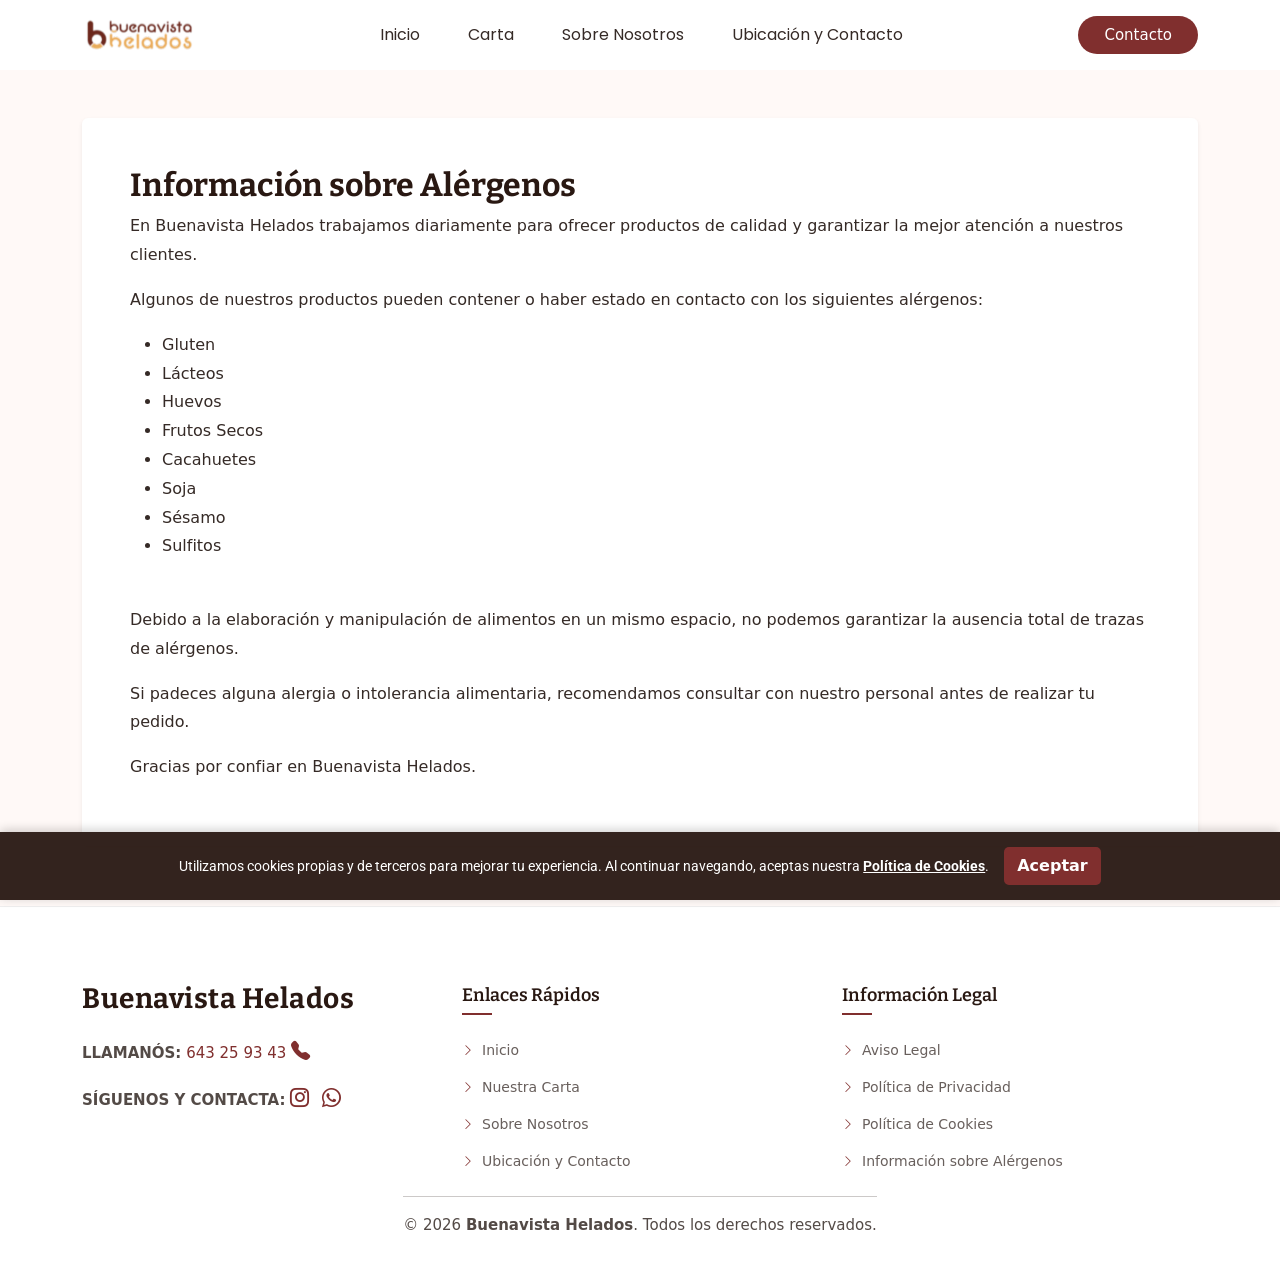
<file: alergenos.html>
<!DOCTYPE html>
<html lang="es">

<head>
  <meta charset="utf-8">
  <meta content="width=device-width, initial-scale=1.0" name="viewport">
  <title>Alérgenos - Buenavista Helados</title>
  <meta name="description" content="Información sobre alérgenos en Buenavista Helados">

  <link href="assets/img/cucurucho-de-helado.png" rel="icon">
  <link href="assets/img/cucurucho-de-helado.png" rel="apple-touch-icon">

  <link href="https://fonts.googleapis.com" rel="preconnect">
  <link href="https://fonts.gstatic.com" rel="preconnect" crossorigin>
  <link href="https://fonts.googleapis.com/css2?family=Roboto:ital,wght@0,100;0,300;0,400;0,500;0,700;0,900;1,100;1,300;1,400;1,500;1,700;1,900&family=Poppins:ital,wght@0,100;0,200;0,300;0,400;0,500;0,600;0,700;0,800;0,900;1,100;1,200;1,300;1,400;1,500;1,600;1,700;1,800;1,900&family=Bitter:ital,wght@0,100;0,200;0,300;0,400;0,500;0,600;0,700;0,800;0,900;1,100;1,200;1,300;1,400;1,500;1,600;1,700;1,800;1,900&display=swap" rel="stylesheet">

  <link href="assets/vendor/bootstrap/css/bootstrap.min.css" rel="stylesheet">
  <link href="assets/vendor/bootstrap-icons/bootstrap-icons.css" rel="stylesheet">
  <link href="assets/vendor/aos/aos.css" rel="stylesheet">
  <link href="assets/vendor/glightbox/css/glightbox.min.css" rel="stylesheet">

  <link href="assets/css/main.css" rel="stylesheet">

</head>

<body class="index-page min-vh-100 d-flex flex-column">

  <header id="header" class="header d-flex align-items-center sticky-top">
    <div class="container position-relative d-flex align-items-center justify-content-between">

      <a href="index.html" class="logo d-flex align-items-center me-auto me-xl-0">
      <img src="assets/img/logo.png" alt="Buenavista Helados">
      </a>

      <nav id="navmenu" class="navmenu">
        <ul>
          <li><a href="index.html#hero">Inicio</a></li>
          <li><a href="index.html#bloques-tematicos">Carta</a></li>
          <li><a href="index.html#about">Sobre Nosotros</a></li>
          <li><a href="index.html#location">Ubicación y Contacto</a></li>
        </ul>
        <i class="mobile-nav-toggle d-xl-none bi bi-list"></i>
      </nav>

      <a class="btn-getstarted d-none d-sm-block" href="index.html#location">Contacto</a>

    </div>
  </header>

  <main class="main flex-grow-1 light-background d-flex flex-column">

    <section class="section flex-grow-1 pt-5">
      <div class="container">
        <div class="p-4 p-md-5 bg-white rounded shadow-sm" style="color: var(--default-color); line-height: 1.8;">
          
          <h2 style="font-weight: 700;">Información sobre Alérgenos</h2>
          
          <p>En Buenavista Helados trabajamos diariamente para ofrecer productos de calidad y garantizar la mejor atención a nuestros clientes.</p>
          
          <p>Algunos de nuestros productos pueden contener o haber estado en contacto con los siguientes alérgenos:</p>
          <ul>
            <li>Gluten</li>
            <li>Lácteos</li>
            <li>Huevos</li>
            <li>Frutos Secos</li>
            <li>Cacahuetes</li>
            <li>Soja</li>
            <li>Sésamo</li>
            <li>Sulfitos</li>
          </ul>
          <br>

          <p>Debido a la elaboración y manipulación de alimentos en un mismo espacio, no podemos garantizar la ausencia total de trazas de alérgenos.</p>
          <p>Si padeces alguna alergia o intolerancia alimentaria, recomendamos consultar con nuestro personal antes de realizar tu pedido.</p>
          <p>Gracias por confiar en Buenavista Helados.</p>


        </div>
      </div>
    </section>

  </main>

  <footer id="footer" class="footer position-relative mt-auto" style="background: #ffffff; border-top: 1px solid color-mix(in srgb, var(--default-color), transparent 92%);">
    <div class="container footer-content pt-5 pb-4">
      <div class="row gy-4">

        <div class="col-lg-4 col-md-6 footer-contact">
          <a href="index.html" class="logo d-flex align-items-center mb-3">
            <span class="sitename">Buenavista Helados</span>
          </a>
          <div class="contact-info mt-4">
            <p class="alineadoIzq"><strong>LLAMANÓS:</strong><a href="tel:643259343"> 643 25 93 43 <i class="bi bi-telephone-fill me-2" style="color: var(--accent-color); font-size: 1.2rem;"></i></a></p>
          </div>
          <p class="alineadoIzq"><strong>SÍGUENOS Y CONTACTA:</strong>
            <a href="https://www.instagram.com/buenavistahelados/" target="_blank" class="me-2"><i class="bi bi-instagram" style="font-size: 1.2rem;"></i></a>
            <a href="https://wa.me/34643259343" target="_blank"><i class="bi bi-whatsapp" style="font-size: 1.2rem;"></i></a>
          </p>
        </div>

        <div class="col-lg-4 col-md-6 footer-links">
          <h4 class="alineadoIzq">Enlaces Rápidos</h4>
          <ul>
            <li><a href="index.html#hero"><i class="bi bi-chevron-right"></i> Inicio</a></li>
            <li><a href="index.html#bloques-tematicos"><i class="bi bi-chevron-right"></i> Nuestra Carta</a></li>
            <li><a href="index.html#about"><i class="bi bi-chevron-right"></i> Sobre Nosotros</a></li>
            <li><a href="index.html#location"><i class="bi bi-chevron-right"></i> Ubicación y Contacto</a></li>
          </ul>
        </div>

        <div class="col-lg-4 col-md-12 footer-links">
          <h4 class="alineadoIzq">Información Legal</h4>
          <ul>
            <li><a href="avisoLegal.html"><i class="bi bi-chevron-right"></i> Aviso Legal</a></li>
            <li><a href="politicaPrivacidad.html"><i class="bi bi-chevron-right"></i> Política de Privacidad</a></li>
            <li><a href="politicaCookies.html"><i class="bi bi-chevron-right"></i> Política de Cookies</a></li>
            <li><a href="alergenos.html"><i class="bi bi-chevron-right"></i> Información sobre Alérgenos</a></li>
          </ul>
        </div>

        <div class="container d-flex flex-column flex-lg-row justify-content-center align-items-center">
          <div class="copyright">
            <hr>
            <p class="mb-0">© 2026 <strong>Buenavista Helados</strong>. Todos los derechos reservados.</p>
          </div>
        </div>
      </div>
    </div>
  </footer>

  <!-- Botón de WhatsApp y Scroll-Up -->
  <a href="#" id="scroll-top" class="scroll-top d-flex align-items-center justify-content-center"><i class="bi bi-arrow-up-short"></i></a>

  <a href="https://wa.me/34643259343" class="whatsapp-float d-flex align-items-center justify-content-center" target="_blank">
    <i class="bi bi-whatsapp"></i>
  </a>
  
   <!-- Preloader -->
  <div id="preloader"></div>

  <script src="assets/vendor/bootstrap/js/bootstrap.bundle.min.js"></script>
  <script src="assets/vendor/php-email-form/validate.js"></script>
  <script src="assets/vendor/aos/aos.js"></script>
  <script src="assets/vendor/imagesloaded/imagesloaded.pkgd.min.js"></script>
  <script src="assets/vendor/isotope-layout/isotope.pkgd.min.js"></script>
  <script src="assets/vendor/glightbox/js/glightbox.min.js"></script>

  <script src="assets/js/main.js"></script>

  <div id="cookie-banner" class="cookie-banner">
    <p>Utilizamos cookies propias y de terceros para mejorar tu experiencia. Al continuar navegando, aceptas nuestra <a href="politicaCookies.html">Política de Cookies</a>.</p>
    <button id="accept-cookies" class="btn" style="background-color: var(--accent-color); color: #fff; font-weight: bold; border-radius: 5px;">Aceptar</button>
  </div>
</body>

</html>
</file>
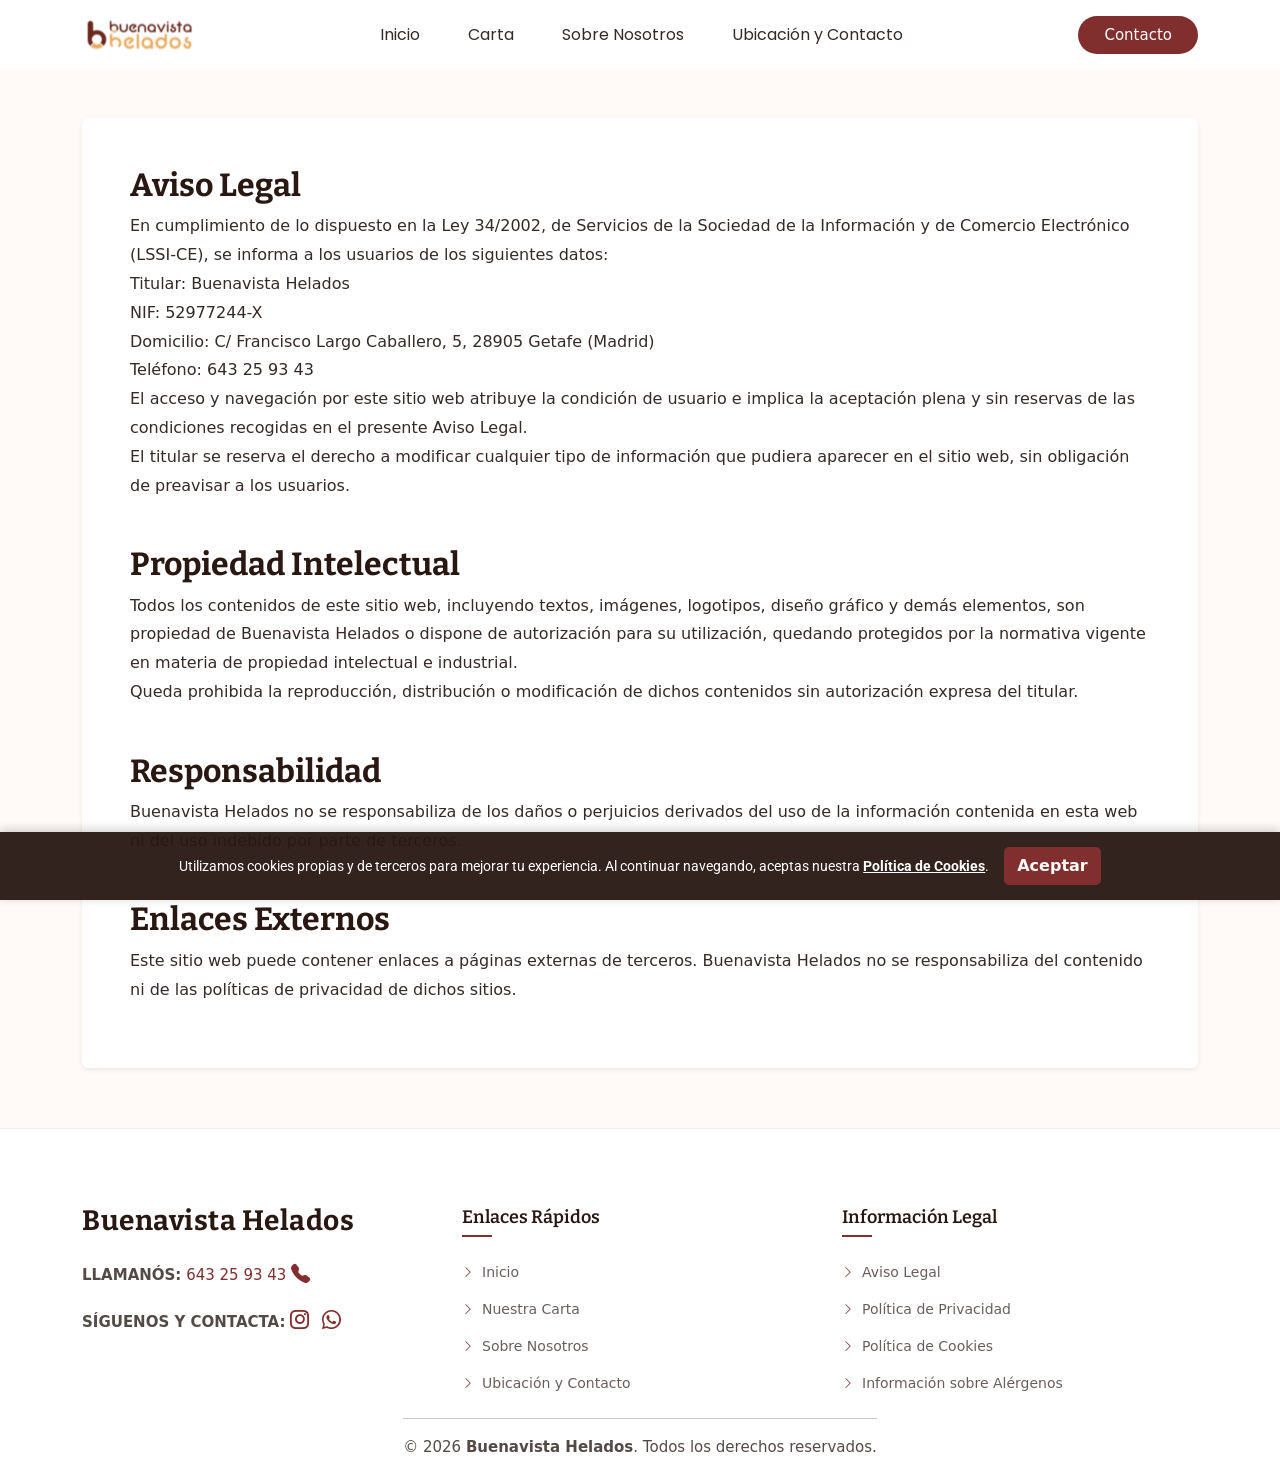
<file: avisoLegal.html>
<!DOCTYPE html>
<html lang="es">

<head>
  <meta charset="utf-8">
  <meta content="width=device-width, initial-scale=1.0" name="viewport">
  <title>Aviso Legal - Buenavista Helados</title>
  <meta name="description" content="Aviso legal de Buenavista Helados">

  <link href="assets/img/cucurucho-de-helado.png" rel="icon">
  <link href="assets/img/cucurucho-de-helado.png" rel="apple-touch-icon">

  <link href="https://fonts.googleapis.com" rel="preconnect">
  <link href="https://fonts.gstatic.com" rel="preconnect" crossorigin>
  <link href="https://fonts.googleapis.com/css2?family=Roboto:ital,wght@0,100;0,300;0,400;0,500;0,700;0,900;1,100;1,300;1,400;1,500;1,700;1,900&family=Poppins:ital,wght@0,100;0,200;0,300;0,400;0,500;0,600;0,700;0,800;0,900;1,100;1,200;1,300;1,400;1,500;1,600;1,700;1,800;1,900&family=Bitter:ital,wght@0,100;0,200;0,300;0,400;0,500;0,600;0,700;0,800;0,900;1,100;1,200;1,300;1,400;1,500;1,600;1,700;1,800;1,900&display=swap" rel="stylesheet">

  <link href="assets/vendor/bootstrap/css/bootstrap.min.css" rel="stylesheet">
  <link href="assets/vendor/bootstrap-icons/bootstrap-icons.css" rel="stylesheet">
  <link href="assets/vendor/aos/aos.css" rel="stylesheet">
  <link href="assets/vendor/glightbox/css/glightbox.min.css" rel="stylesheet">

  <link href="assets/css/main.css" rel="stylesheet">

</head>

<body class="index-page min-vh-100 d-flex flex-column">

  <header id="header" class="header d-flex align-items-center sticky-top">
    <div class="container position-relative d-flex align-items-center justify-content-between">

      <a href="index.html" class="logo d-flex align-items-center me-auto me-xl-0">
      <img src="assets/img/logo.png" alt="Buenavista Helados">
      </a>

      <nav id="navmenu" class="navmenu">
        <ul>
          <li><a href="index.html#hero">Inicio</a></li>
          <li><a href="index.html#bloques-tematicos">Carta</a></li>
          <li><a href="index.html#about">Sobre Nosotros</a></li>
          <li><a href="index.html#location">Ubicación y Contacto</a></li>
        </ul>
        <i class="mobile-nav-toggle d-xl-none bi bi-list"></i>
      </nav>

      <a class="btn-getstarted d-none d-sm-block" href="index.html#location">Contacto</a>

    </div>
  </header>

  <main class="main flex-grow-1 light-background d-flex flex-column">

    <section class="section flex-grow-1 pt-5">
      <div class="container">
        <div class="p-4 p-md-5 bg-white rounded shadow-sm" style="color: var(--default-color); line-height: 1.8;">
          <h2 style="font-weight: 700;">Aviso Legal</h2>
          
          <p>En cumplimiento de lo dispuesto en la Ley 34/2002, de Servicios de la Sociedad de la Información y de Comercio Electrónico (LSSI-CE), se informa a los usuarios de los siguientes datos:<br>
          Titular: Buenavista Helados<br>
          NIF: 52977244-X<br>
          Domicilio: C/ Francisco Largo Caballero, 5, 28905 Getafe (Madrid)<br>
          Teléfono: 643 25 93 43<br>
          El acceso y navegación por este sitio web atribuye la condición de usuario e implica la aceptación plena y sin reservas de las condiciones recogidas en el presente Aviso Legal.<br>
          El titular se reserva el derecho a modificar cualquier tipo de información que pudiera aparecer en el sitio web, sin obligación de preavisar a los usuarios.</p>
          <br>

          <h2 style="font-weight: 700;">Propiedad Intelectual</h2>
          <p>Todos los contenidos de este sitio web, incluyendo textos, imágenes, logotipos, diseño gráfico y demás elementos, son propiedad de Buenavista Helados o dispone de autorización para su utilización, quedando protegidos por la normativa vigente en materia de propiedad intelectual e industrial.<br>
          Queda prohibida la reproducción, distribución o modificación de dichos contenidos sin autorización expresa del titular.</p>
          <br>

          <h2 style="font-weight: 700;">Responsabilidad</h2>
          <p>Buenavista Helados no se responsabiliza de los daños o perjuicios derivados del uso de la información contenida en esta web ni del uso indebido por parte de terceros.</p>
          <br>

          <h2 style="font-weight: 700;">Enlaces Externos</h2>
          <p>Este sitio web puede contener enlaces a páginas externas de terceros. Buenavista Helados no se responsabiliza del contenido ni de las políticas de privacidad de dichos sitios.</p>

        </div>
      </div>
    </section>

  </main>

  <footer id="footer" class="footer position-relative mt-auto" style="background: #ffffff; border-top: 1px solid color-mix(in srgb, var(--default-color), transparent 92%);">
    <div class="container footer-content pt-5 pb-4">
      <div class="row gy-4">

        <div class="col-lg-4 col-md-6 footer-contact">
          <a href="index.html" class="logo d-flex align-items-center mb-3">
            <span class="sitename">Buenavista Helados</span>
          </a>
          <div class="contact-info mt-4">
            <p class="alineadoIzq"><strong>LLAMANÓS:</strong><a href="tel:643259343"> 643 25 93 43 <i class="bi bi-telephone-fill me-2" style="color: var(--accent-color); font-size: 1.2rem;"></i></a></p>
          </div>
          <p class="alineadoIzq"><strong>SÍGUENOS Y CONTACTA:</strong>
            <a href="https://www.instagram.com/buenavistahelados/" target="_blank" class="me-2"><i class="bi bi-instagram" style="font-size: 1.2rem;"></i></a>
            <a href="https://wa.me/34643259343" target="_blank"><i class="bi bi-whatsapp" style="font-size: 1.2rem;"></i></a>
          </p>
        </div>

        <div class="col-lg-4 col-md-6 footer-links">
          <h4 class="alineadoIzq">Enlaces Rápidos</h4>
          <ul>
            <li><a href="index.html#hero"><i class="bi bi-chevron-right"></i> Inicio</a></li>
            <li><a href="index.html#bloques-tematicos"><i class="bi bi-chevron-right"></i> Nuestra Carta</a></li>
            <li><a href="index.html#about"><i class="bi bi-chevron-right"></i> Sobre Nosotros</a></li>
            <li><a href="index.html#location"><i class="bi bi-chevron-right"></i> Ubicación y Contacto</a></li>
          </ul>
        </div>

        <div class="col-lg-4 col-md-12 footer-links">
          <h4 class="alineadoIzq">Información Legal</h4>
          <ul>
            <li><a href="avisoLegal.html"><i class="bi bi-chevron-right"></i> Aviso Legal</a></li>
            <li><a href="politicaPrivacidad.html"><i class="bi bi-chevron-right"></i> Política de Privacidad</a></li>
            <li><a href="politicaCookies.html"><i class="bi bi-chevron-right"></i> Política de Cookies</a></li>
            <li><a href="alergenos.html"><i class="bi bi-chevron-right"></i> Información sobre Alérgenos</a></li>
          </ul>
        </div>

        <div class="container d-flex flex-column flex-lg-row justify-content-center align-items-center">
          <div class="copyright">
            <hr>
            <p class="mb-0">© 2026 <strong>Buenavista Helados</strong>. Todos los derechos reservados.</p>
          </div>
        </div>
      </div>
    </div>
  </footer>

  <!-- Botón de WhatsApp y Scroll-Up -->
  <a href="#" id="scroll-top" class="scroll-top d-flex align-items-center justify-content-center"><i class="bi bi-arrow-up-short"></i></a>

  <a href="https://wa.me/34643259343" class="whatsapp-float d-flex align-items-center justify-content-center" target="_blank">
    <i class="bi bi-whatsapp"></i>
  </a>
  
   <!-- Preloader -->
  <div id="preloader"></div>

  <script src="assets/vendor/bootstrap/js/bootstrap.bundle.min.js"></script>
  <script src="assets/vendor/php-email-form/validate.js"></script>
  <script src="assets/vendor/aos/aos.js"></script>
  <script src="assets/vendor/imagesloaded/imagesloaded.pkgd.min.js"></script>
  <script src="assets/vendor/isotope-layout/isotope.pkgd.min.js"></script>
  <script src="assets/vendor/glightbox/js/glightbox.min.js"></script>

  <script src="assets/js/main.js"></script>

  <div id="cookie-banner" class="cookie-banner">
    <p>Utilizamos cookies propias y de terceros para mejorar tu experiencia. Al continuar navegando, aceptas nuestra <a href="politicaCookies.html">Política de Cookies</a>.</p>
    <button id="accept-cookies" class="btn" style="background-color: var(--accent-color); color: #fff; font-weight: bold; border-radius: 5px;">Aceptar</button>
  </div>
</body>

</html>
</file>
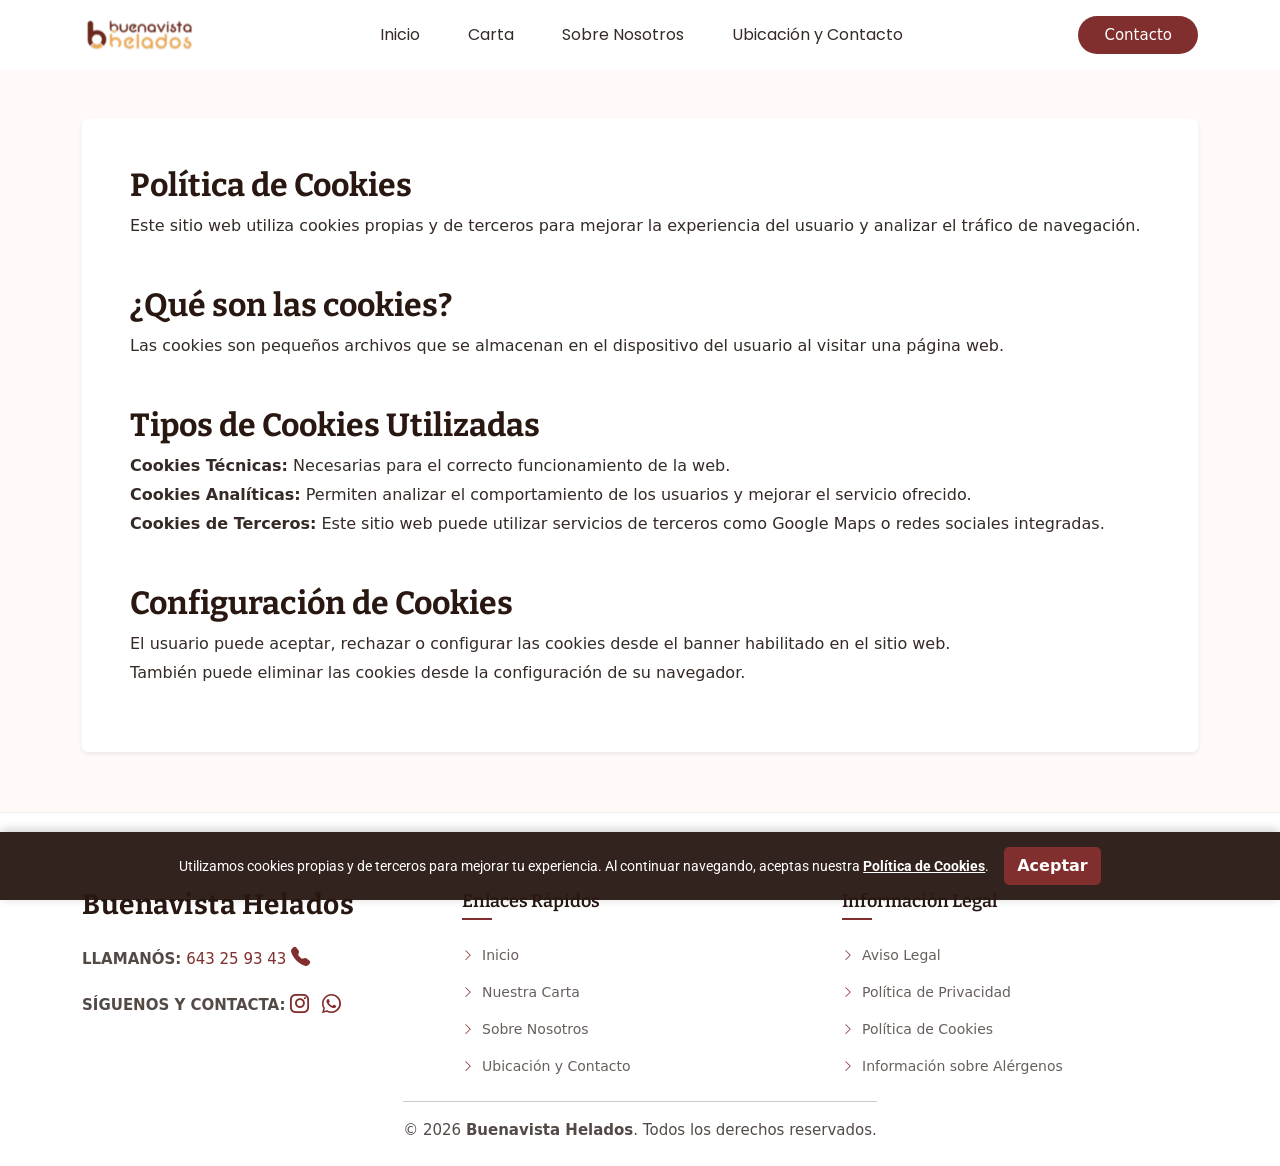
<file: politicaCookies.html>
<!DOCTYPE html>
<html lang="es">

<head>
  <meta charset="utf-8">
  <meta content="width=device-width, initial-scale=1.0" name="viewport">
  <title>Política de Cookies - Buenavista Helados</title>
  <meta name="description" content="Política de cookies de Buenavista Helados">

  <link href="assets/img/cucurucho-de-helado.png" rel="icon">
  <link href="assets/img/cucurucho-de-helado.png" rel="apple-touch-icon">

  <link href="https://fonts.googleapis.com" rel="preconnect">
  <link href="https://fonts.gstatic.com" rel="preconnect" crossorigin>
  <link href="https://fonts.googleapis.com/css2?family=Roboto:ital,wght@0,100;0,300;0,400;0,500;0,700;0,900;1,100;1,300;1,400;1,500;1,700;1,900&family=Poppins:ital,wght@0,100;0,200;0,300;0,400;0,500;0,600;0,700;0,800;0,900;1,100;1,200;1,300;1,400;1,500;1,600;1,700;1,800;1,900&family=Bitter:ital,wght@0,100;0,200;0,300;0,400;0,500;0,600;0,700;0,800;0,900;1,100;1,200;1,300;1,400;1,500;1,600;1,700;1,800;1,900&display=swap" rel="stylesheet">

  <link href="assets/vendor/bootstrap/css/bootstrap.min.css" rel="stylesheet">
  <link href="assets/vendor/bootstrap-icons/bootstrap-icons.css" rel="stylesheet">
  <link href="assets/vendor/aos/aos.css" rel="stylesheet">
  <link href="assets/vendor/glightbox/css/glightbox.min.css" rel="stylesheet">

  <link href="assets/css/main.css" rel="stylesheet">

</head>

<body class="index-page min-vh-100 d-flex flex-column">

  <header id="header" class="header d-flex align-items-center sticky-top">
    <div class="container position-relative d-flex align-items-center justify-content-between">

      <a href="index.html" class="logo d-flex align-items-center me-auto me-xl-0">
      <img src="assets/img/logo.png" alt="Buenavista Helados">
      </a>

      <nav id="navmenu" class="navmenu">
        <ul>
          <li><a href="index.html#hero">Inicio</a></li>
          <li><a href="index.html#bloques-tematicos">Carta</a></li>
          <li><a href="index.html#about">Sobre Nosotros</a></li>
          <li><a href="index.html#location">Ubicación y Contacto</a></li>
        </ul>
        <i class="mobile-nav-toggle d-xl-none bi bi-list"></i>
      </nav>

      <a class="btn-getstarted d-none d-sm-block" href="index.html#location">Contacto</a>

    </div>
  </header>

  <main class="main flex-grow-1 light-background d-flex flex-column">

    <section class="section flex-grow-1 pt-5">
      <div class="container">
        <div class="p-4 p-md-5 bg-white rounded shadow-sm" style="color: var(--default-color); line-height: 1.8;">
          <h2 style="font-weight: 700;">Política de Cookies</h2>
          
          <p>Este sitio web utiliza cookies propias y de terceros para mejorar la experiencia del usuario y analizar el tráfico de navegación.</p>
          <br>

          <h2 style="font-weight: 700;">¿Qué son las cookies?</h2>
          <p>Las cookies son pequeños archivos que se almacenan en el dispositivo del usuario al visitar una página web.</p>
          <br>

          <h2 style="font-weight: 700;">Tipos de Cookies Utilizadas</h2>
          <p><b>Cookies Técnicas:</b> Necesarias para el correcto funcionamiento de la web.<br>
          <b>Cookies Analíticas:</b> Permiten analizar el comportamiento de los usuarios y mejorar el servicio ofrecido.<br>
          <b>Cookies de Terceros:</b> Este sitio web puede utilizar servicios de terceros como Google Maps o redes sociales integradas.</p>
          <br>

          <h2 style="font-weight: 700;">Configuración de Cookies</h2>
          <p>El usuario puede aceptar, rechazar o configurar las cookies desde el banner habilitado en el sitio web.<br>
          También puede eliminar las cookies desde la configuración de su navegador.</p>

        </div>
      </div>
    </section>

  </main>

  <footer id="footer" class="footer position-relative mt-auto" style="background: #ffffff; border-top: 1px solid color-mix(in srgb, var(--default-color), transparent 92%);">
    <div class="container footer-content pt-5 pb-4">
      <div class="row gy-4">

        <div class="col-lg-4 col-md-6 footer-contact">
          <a href="index.html" class="logo d-flex align-items-center mb-3">
            <span class="sitename">Buenavista Helados</span>
          </a>
          <div class="contact-info mt-4">
            <p class="alineadoIzq"><strong>LLAMANÓS:</strong><a href="tel:643259343"> 643 25 93 43 <i class="bi bi-telephone-fill me-2" style="color: var(--accent-color); font-size: 1.2rem;"></i></a></p>
          </div>
          <p class="alineadoIzq"><strong>SÍGUENOS Y CONTACTA:</strong>
            <a href="https://www.instagram.com/buenavistahelados/" target="_blank" class="me-2"><i class="bi bi-instagram" style="font-size: 1.2rem;"></i></a>
            <a href="https://wa.me/34643259343" target="_blank"><i class="bi bi-whatsapp" style="font-size: 1.2rem;"></i></a>
          </p>
        </div>

        <div class="col-lg-4 col-md-6 footer-links">
          <h4 class="alineadoIzq">Enlaces Rápidos</h4>
          <ul>
            <li><a href="index.html#hero"><i class="bi bi-chevron-right"></i> Inicio</a></li>
            <li><a href="index.html#bloques-tematicos"><i class="bi bi-chevron-right"></i> Nuestra Carta</a></li>
            <li><a href="index.html#about"><i class="bi bi-chevron-right"></i> Sobre Nosotros</a></li>
            <li><a href="index.html#location"><i class="bi bi-chevron-right"></i> Ubicación y Contacto</a></li>
          </ul>
        </div>

        <div class="col-lg-4 col-md-12 footer-links">
          <h4 class="alineadoIzq">Información Legal</h4>
          <ul>
            <li><a href="avisoLegal.html"><i class="bi bi-chevron-right"></i> Aviso Legal</a></li>
            <li><a href="politicaPrivacidad.html"><i class="bi bi-chevron-right"></i> Política de Privacidad</a></li>
            <li><a href="politicaCookies.html"><i class="bi bi-chevron-right"></i> Política de Cookies</a></li>
            <li><a href="alergenos.html"><i class="bi bi-chevron-right"></i> Información sobre Alérgenos</a></li>
          </ul>
        </div>

        <div class="container d-flex flex-column flex-lg-row justify-content-center align-items-center">
          <div class="copyright">
            <hr>
            <p class="mb-0">© 2026 <strong>Buenavista Helados</strong>. Todos los derechos reservados.</p>
          </div>
        </div>
      </div>
    </div>
  </footer>

  <!-- Botón de WhatsApp y Scroll-Up -->
  <a href="#" id="scroll-top" class="scroll-top d-flex align-items-center justify-content-center"><i class="bi bi-arrow-up-short"></i></a>

  <a href="https://wa.me/34643259343" class="whatsapp-float d-flex align-items-center justify-content-center" target="_blank">
    <i class="bi bi-whatsapp"></i>
  </a>
  
   <!-- Preloader -->
  <div id="preloader"></div>

  <script src="assets/vendor/bootstrap/js/bootstrap.bundle.min.js"></script>
  <script src="assets/vendor/php-email-form/validate.js"></script>
  <script src="assets/vendor/aos/aos.js"></script>
  <script src="assets/vendor/imagesloaded/imagesloaded.pkgd.min.js"></script>
  <script src="assets/vendor/isotope-layout/isotope.pkgd.min.js"></script>
  <script src="assets/vendor/glightbox/js/glightbox.min.js"></script>

  <script src="assets/js/main.js"></script>

  <div id="cookie-banner" class="cookie-banner">
    <p>Utilizamos cookies propias y de terceros para mejorar tu experiencia. Al continuar navegando, aceptas nuestra <a href="politicaCookies.html">Política de Cookies</a>.</p>
    <button id="accept-cookies" class="btn" style="background-color: var(--accent-color); color: #fff; font-weight: bold; border-radius: 5px;">Aceptar</button>
  </div>
</body>

</html>
</file>
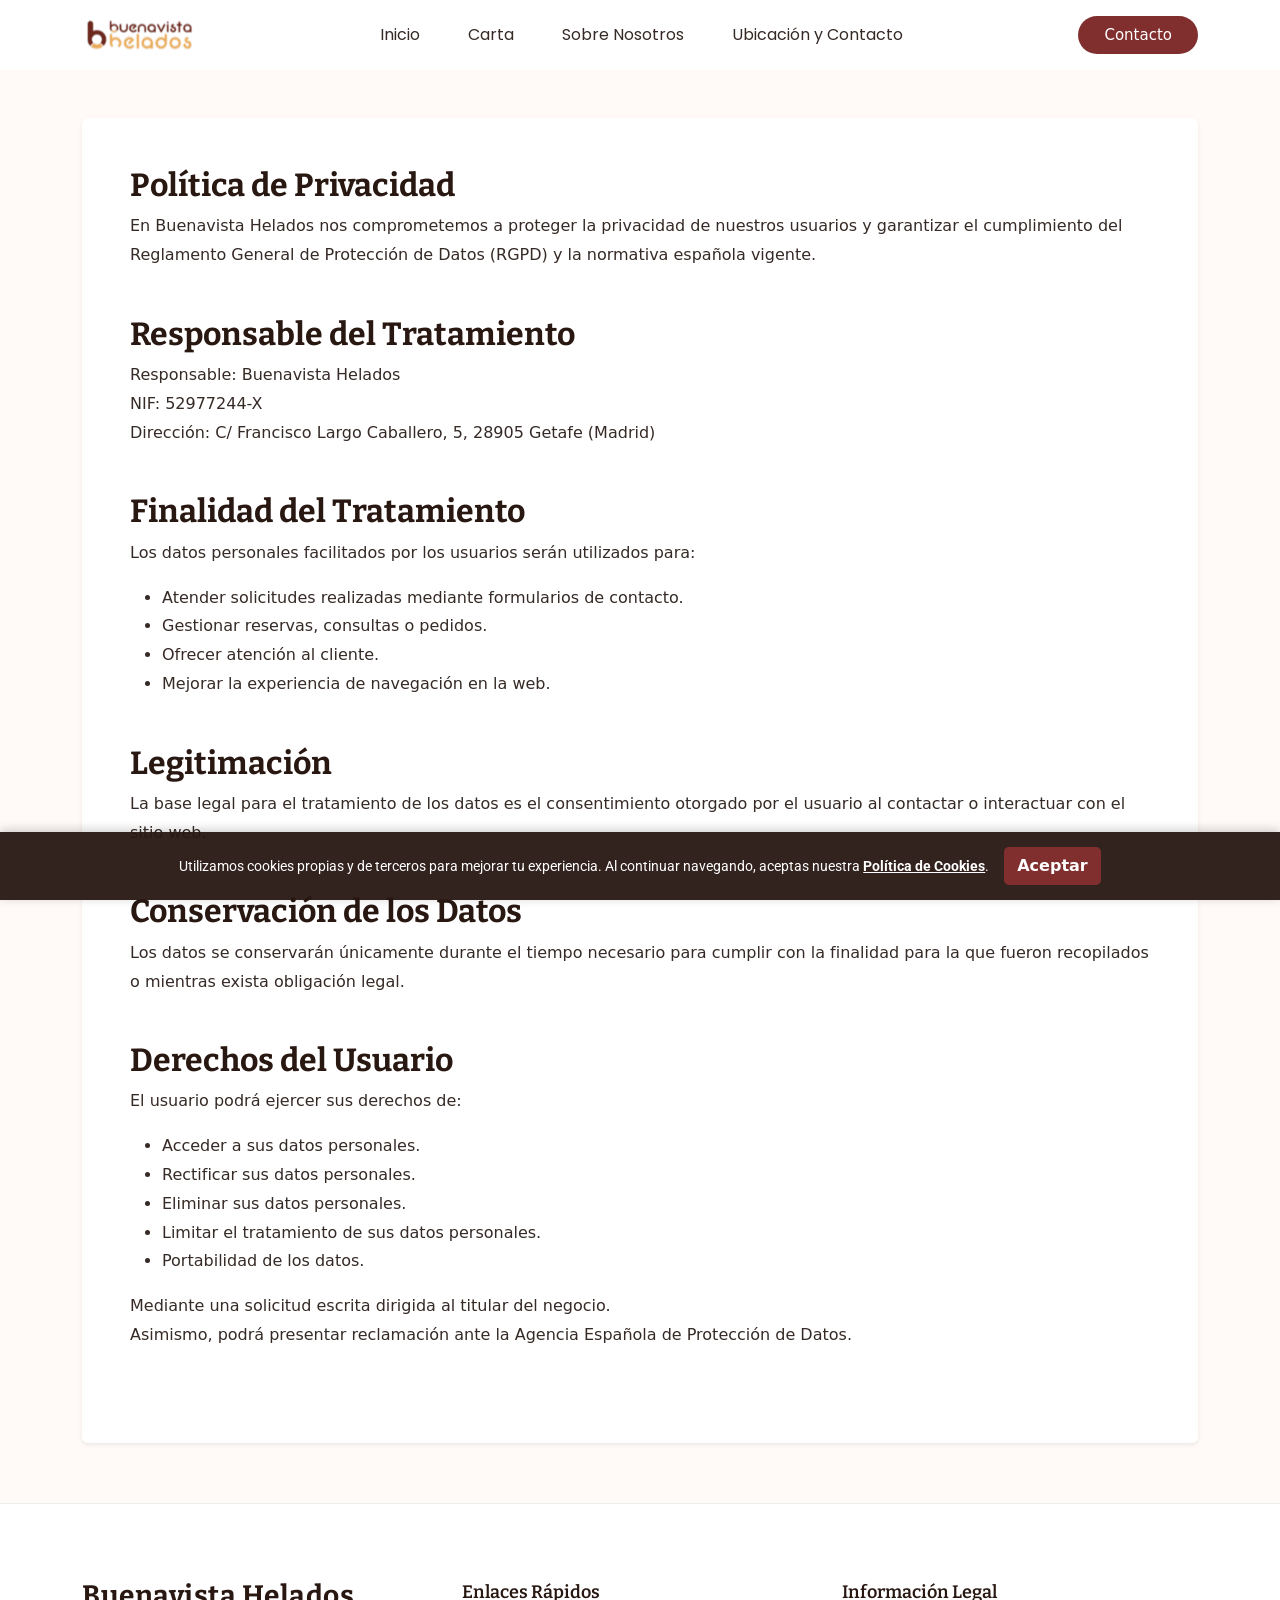
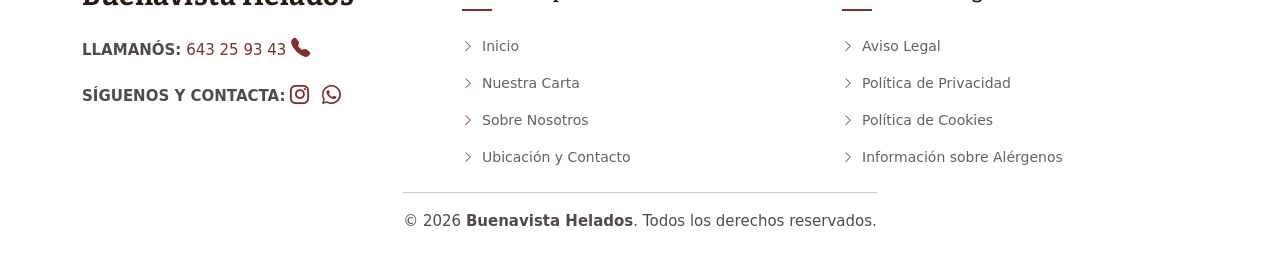
<file: politicaPrivacidad.html>
<!DOCTYPE html>
<html lang="es">

<head>
  <meta charset="utf-8">
  <meta content="width=device-width, initial-scale=1.0" name="viewport">
  <title>Política de Privacidad - Buenavista Helados</title>
  <meta name="description" content="Política de privacidad de Buenavista Helados">

  <link href="assets/img/cucurucho-de-helado.png" rel="icon">
  <link href="assets/img/cucurucho-de-helado.png" rel="apple-touch-icon">

  <link href="https://fonts.googleapis.com" rel="preconnect">
  <link href="https://fonts.gstatic.com" rel="preconnect" crossorigin>
  <link href="https://fonts.googleapis.com/css2?family=Roboto:ital,wght@0,100;0,300;0,400;0,500;0,700;0,900;1,100;1,300;1,400;1,500;1,700;1,900&family=Poppins:ital,wght@0,100;0,200;0,300;0,400;0,500;0,600;0,700;0,800;0,900;1,100;1,200;1,300;1,400;1,500;1,600;1,700;1,800;1,900&family=Bitter:ital,wght@0,100;0,200;0,300;0,400;0,500;0,600;0,700;0,800;0,900;1,100;1,200;1,300;1,400;1,500;1,600;1,700;1,800;1,900&display=swap" rel="stylesheet">

  <link href="assets/vendor/bootstrap/css/bootstrap.min.css" rel="stylesheet">
  <link href="assets/vendor/bootstrap-icons/bootstrap-icons.css" rel="stylesheet">
  <link href="assets/vendor/aos/aos.css" rel="stylesheet">
  <link href="assets/vendor/glightbox/css/glightbox.min.css" rel="stylesheet">

  <link href="assets/css/main.css" rel="stylesheet">

</head>

<body class="index-page min-vh-100 d-flex flex-column">

  <header id="header" class="header d-flex align-items-center sticky-top">
    <div class="container position-relative d-flex align-items-center justify-content-between">

      <a href="index.html" class="logo d-flex align-items-center me-auto me-xl-0">
      <img src="assets/img/logo.png" alt="Buenavista Helados">
      </a>

      <nav id="navmenu" class="navmenu">
        <ul>
          <li><a href="index.html#hero">Inicio</a></li>
          <li><a href="index.html#bloques-tematicos">Carta</a></li>
          <li><a href="index.html#about">Sobre Nosotros</a></li>
          <li><a href="index.html#location">Ubicación y Contacto</a></li>
        </ul>
        <i class="mobile-nav-toggle d-xl-none bi bi-list"></i>
      </nav>

      <a class="btn-getstarted d-none d-sm-block" href="index.html#location">Contacto</a>

    </div>
  </header>

  <main class="main flex-grow-1 light-background d-flex flex-column">

    <section class="section flex-grow-1 pt-5">
      <div class="container">
        <div class="p-4 p-md-5 bg-white rounded shadow-sm" style="color: var(--default-color); line-height: 1.8;">
          <h2 style="font-weight: 700;">Política de Privacidad</h2>
          
          <p>En Buenavista Helados nos comprometemos a proteger la privacidad de nuestros usuarios y garantizar el cumplimiento del Reglamento General de Protección de Datos (RGPD) y la normativa española vigente.</p>
          <br>

          <h2 style="font-weight: 700;">Responsable del Tratamiento</h2>
          <p>Responsable: Buenavista Helados<br>
          NIF: 52977244-X<br>
          Dirección: C/ Francisco Largo Caballero, 5, 28905 Getafe (Madrid)</p>
          <br>

          <h2 style="font-weight: 700;">Finalidad del Tratamiento</h2>
          <p>Los datos personales facilitados por los usuarios serán utilizados para:</p>
          <ul>
            <li>Atender solicitudes realizadas mediante formularios de contacto.</li>
            <li>Gestionar reservas, consultas o pedidos.</li>
            <li>Ofrecer atención al cliente.</li>
            <li>Mejorar la experiencia de navegación en la web.</li>
          </ul>
          <br>

          <h2 style="font-weight: 700;">Legitimación</h2>
          <p>La base legal para el tratamiento de los datos es el consentimiento otorgado por el usuario al contactar o interactuar con el sitio web.</p>
          <br>

          <h2 style="font-weight: 700;">Conservación de los Datos</h2>
          <p>Los datos se conservarán únicamente durante el tiempo necesario para cumplir con la finalidad para la que fueron recopilados o mientras exista obligación legal.</p>
          <br>
          
          <h2 style="font-weight: 700;">Derechos del Usuario</h2>
          <p>El usuario podrá ejercer sus derechos de:</p>
          <ul>
            <li>Acceder a sus datos personales.</li>
            <li>Rectificar sus datos personales.</li>
            <li>Eliminar sus datos personales.</li>
            <li>Limitar el tratamiento de sus datos personales.</li>
            <li>Portabilidad de los datos.</li>
          </ul>
            <p>Mediante una solicitud escrita dirigida al titular del negocio.<br>
            Asimismo, podrá presentar reclamación ante la Agencia Española de Protección de Datos.</p>
          <br>


        </div>
      </div>
    </section>

  </main>

  <footer id="footer" class="footer position-relative mt-auto" style="background: #ffffff; border-top: 1px solid color-mix(in srgb, var(--default-color), transparent 92%);">
    <div class="container footer-content pt-5 pb-4">
      <div class="row gy-4">

        <div class="col-lg-4 col-md-6 footer-contact">
          <a href="index.html" class="logo d-flex align-items-center mb-3">
            <span class="sitename">Buenavista Helados</span>
          </a>
          <div class="contact-info mt-4">
            <p class="alineadoIzq"><strong>LLAMANÓS:</strong><a href="tel:643259343"> 643 25 93 43 <i class="bi bi-telephone-fill me-2" style="color: var(--accent-color); font-size: 1.2rem;"></i></a></p>
          </div>
          <p class="alineadoIzq"><strong>SÍGUENOS Y CONTACTA:</strong>
            <a href="https://www.instagram.com/buenavistahelados/" target="_blank" class="me-2"><i class="bi bi-instagram" style="font-size: 1.2rem;"></i></a>
            <a href="https://wa.me/34643259343" target="_blank"><i class="bi bi-whatsapp" style="font-size: 1.2rem;"></i></a>
          </p>
        </div>

        <div class="col-lg-4 col-md-6 footer-links">
          <h4 class="alineadoIzq">Enlaces Rápidos</h4>
          <ul>
            <li><a href="index.html#hero"><i class="bi bi-chevron-right"></i> Inicio</a></li>
            <li><a href="index.html#bloques-tematicos"><i class="bi bi-chevron-right"></i> Nuestra Carta</a></li>
            <li><a href="index.html#about"><i class="bi bi-chevron-right"></i> Sobre Nosotros</a></li>
            <li><a href="index.html#location"><i class="bi bi-chevron-right"></i> Ubicación y Contacto</a></li>
          </ul>
        </div>

        <div class="col-lg-4 col-md-12 footer-links">
          <h4 class="alineadoIzq">Información Legal</h4>
          <ul>
            <li><a href="avisoLegal.html"><i class="bi bi-chevron-right"></i> Aviso Legal</a></li>
            <li><a href="politicaPrivacidad.html"><i class="bi bi-chevron-right"></i> Política de Privacidad</a></li>
            <li><a href="politicaCookies.html"><i class="bi bi-chevron-right"></i> Política de Cookies</a></li>
            <li><a href="alergenos.html"><i class="bi bi-chevron-right"></i> Información sobre Alérgenos</a></li>
          </ul>
        </div>

        <div class="container d-flex flex-column flex-lg-row justify-content-center align-items-center">
          <div class="copyright">
            <hr>
            <p class="mb-0">© 2026 <strong>Buenavista Helados</strong>. Todos los derechos reservados.</p>
          </div>
        </div>
      </div>
    </div>
  </footer>

  <!-- Botón de WhatsApp y Scroll-Up -->
  <a href="#" id="scroll-top" class="scroll-top d-flex align-items-center justify-content-center"><i class="bi bi-arrow-up-short"></i></a>

  <a href="https://wa.me/34643259343" class="whatsapp-float d-flex align-items-center justify-content-center" target="_blank">
    <i class="bi bi-whatsapp"></i>
  </a>
  
   <!-- Preloader -->
  <div id="preloader"></div>

  <script src="assets/vendor/bootstrap/js/bootstrap.bundle.min.js"></script>
  <script src="assets/vendor/php-email-form/validate.js"></script>
  <script src="assets/vendor/aos/aos.js"></script>
  <script src="assets/vendor/imagesloaded/imagesloaded.pkgd.min.js"></script>
  <script src="assets/vendor/isotope-layout/isotope.pkgd.min.js"></script>
  <script src="assets/vendor/glightbox/js/glightbox.min.js"></script>

  <script src="assets/js/main.js"></script>

  <div id="cookie-banner" class="cookie-banner">
    <p>Utilizamos cookies propias y de terceros para mejorar tu experiencia. Al continuar navegando, aceptas nuestra <a href="politicaCookies.html">Política de Cookies</a>.</p>
    <button id="accept-cookies" class="btn" style="background-color: var(--accent-color); color: #fff; font-weight: bold; border-radius: 5px;">Aceptar</button>
  </div>
</body>

</html>
</file>
<file: assets/css/main.css>
@charset "UTF-8";

/* Fonts */
:root {
  --default-font: "Roboto",  system-ui, -apple-system, "Segoe UI", Roboto, "Helvetica Neue", Arial, "Noto Sans", "Liberation Sans", sans-serif, "Apple Color Emoji", "Segoe UI Emoji", "Segoe UI Symbol", "Noto Color Emoji";
  --heading-font: "Bitter",  sans-serif;
  --nav-font: "Poppins",  sans-serif;
}

/* Global Colors - The following color variables are used throughout the website. Updating them here will change the color scheme of the entire website */
:root { 
  --background-color: #ffffff; /* Background color for the entire website, including individual sections */
  --default-color: #352a26; /* Default color used for the majority of the text content across the entire website */
  --heading-color: #291812; /* Color for headings, subheadings and title throughout the website */
  --accent-color: #802F2E; /* Accent color that represents your brand on the website. It's used for buttons, links, and other elements that need to stand out */
  --surface-color: #ffffff; /* The surface color is used as a background of boxed elements within sections, such as cards, icon boxes, or other elements that require a visual separation from the global background. */
  --contrast-color: #ffffff; /* Contrast color for text, ensuring readability against backgrounds of accent, heading, or default colors. */
}

/* Nav Menu Colors - The following color variables are used specifically for the navigation menu. They are separate from the global colors to allow for more customization options */
:root {
  --nav-color: #352a26;  /* The default color of the main navmenu links */
  --nav-hover-color: #802F2E; /* Applied to main navmenu links when they are hovered over or active */
  --nav-mobile-background-color: #ffffff; /* Used as the background color for mobile navigation menu */
  --nav-dropdown-background-color: #ffffff; /* Used as the background color for dropdown items that appear when hovering over primary navigation items */
  --nav-dropdown-color: #352a26; /* Used for navigation links of the dropdown items in the navigation menu. */
  --nav-dropdown-hover-color: #eb5f2d; /* Similar to --nav-hover-color, this color is applied to dropdown navigation links when they are hovered over. */
}

/* Color Presets - These classes override global colors when applied to any section or element, providing reuse of the sam color scheme. */

.light-background {
  --background-color: #fff9f7;
  --surface-color: #ffffff;
}

.dark-background {
  --background-color: #060606;
  --default-color: #ffffff;
  --heading-color: #ffffff;
  --surface-color: #252525;
  --contrast-color: #ffffff;
}

/* Smooth scroll */
:root {
  scroll-behavior: smooth;
}

/*--------------------------------------------------------------
# General Styling & Shared Classes
--------------------------------------------------------------*/
body {
  color: var(--default-color);
  background-color: var(--background-color);
}

a {
  color: var(--accent-color);
  text-decoration: none;
  transition: 0.3s;
}

a:hover {
  color: color-mix(in srgb, var(--accent-color), transparent 25%);
  text-decoration: none;
}

h1,
h2,
h3,
h4,
h5,
h6 {
  color: var(--heading-color);
  font-family: var(--heading-font);
}

/* PHP Email Form Messages
------------------------------*/
.php-email-form .error-message {
  display: none;
  background: #df1529;
  color: #ffffff;
  text-align: left;
  padding: 15px;
  margin-bottom: 24px;
  font-weight: 600;
}

.php-email-form .sent-message {
  display: none;
  color: #ffffff;
  background: #059652;
  text-align: center;
  padding: 15px;
  margin-bottom: 24px;
  font-weight: 600;
}

.php-email-form .loading {
  display: none;
  background: var(--surface-color);
  text-align: center;
  padding: 15px;
  margin-bottom: 24px;
}

.php-email-form .loading:before {
  content: "";
  display: inline-block;
  border-radius: 50%;
  width: 24px;
  height: 24px;
  margin: 0 10px -6px 0;
  border: 3px solid var(--accent-color);
  border-top-color: var(--surface-color);
  animation: php-email-form-loading 1s linear infinite;
}

@keyframes php-email-form-loading {
  0% {
    transform: rotate(0deg);
  }

  100% {
    transform: rotate(360deg);
  }
}

/*--------------------------------------------------------------
# Global Header
--------------------------------------------------------------*/
.header {
  color: var(--default-color);
  background-color: var(--background-color);
  padding: 15px 0;
  transition: all 0.5s;
  z-index: 997;
}

.header .logo {
  line-height: 1;
}

.header .logo img {
  max-height: 36px;
  margin-right: 8px;
}

.header .logo i {
  font-size: 24px;
  margin-right: 5px;
  color: var(--accent-color);
}

.header .logo h1 {
  font-size: 28px;
  margin: 0;
  font-weight: 500;
  letter-spacing: 0.5px;
  color: var(--heading-color);
}

.header .btn-getstarted,
.header .btn-getstarted:focus {
  color: var(--contrast-color);
  background: var(--accent-color);
  padding: 8px 26px;
  margin: 0;
  border-radius: 50px;
  transition: 0.3s;
  display: grid;
  place-items: center;
  font-size: 15px;
}

.header .btn-getstarted:hover,
.header .btn-getstarted:focus:hover {
  color: var(--contrast-color);
  background: color-mix(in srgb, var(--accent-color), transparent 15%);
}

@media (max-width: 1200px) {
  .header .logo {
    order: 1;
  }

  .header .btn-getstarted {
    order: 2;
    margin: 0 15px 0 0;
    padding: 8px 20px;
  }

  .header .navmenu {
    order: 3;
  }
}

.scrolled .header {
  box-shadow: 0px 0 18px rgba(0, 0, 0, 0.1);
}

/*--------------------------------------------------------------
# Navigation Menu
--------------------------------------------------------------*/
/* Navmenu - Desktop */
@media (min-width: 1200px) {
  .navmenu {
    padding: 0;
  }

  .navmenu ul {
    margin: 0;
    padding: 0;
    display: flex;
    list-style: none;
    align-items: center;
  }

  .navmenu li {
    position: relative;
  }

  .navmenu a,
  .navmenu a:focus {
    color: var(--nav-color);
    padding: 8px 20px;
    margin: 0 4px;
    border-radius: 50px;
    font-size: 16px;
    font-family: var(--nav-font);
    font-weight: 400;
    display: flex;
    align-items: center;
    justify-content: space-between;
    white-space: nowrap;
    transition: 0.3s;
  }

  .navmenu a i,
  .navmenu a:focus i {
    font-size: 12px;
    line-height: 0;
    margin-left: 5px;
    transition: 0.3s;
  }

 

  .navmenu li:hover>a {
    background-color: #e8ae5c98;
    color: #000000;
  }
  .navmenu .active,
  .navmenu .active:focus {
    background-color: #802f2e;
    color: #ffffff;
  }

  .navmenu .dropdown ul {
    margin: 0;
    padding: 10px 0;
    background: var(--nav-dropdown-background-color);
    display: block;
    position: absolute;
    visibility: hidden;
    left: 14px;
    top: 130%;
    opacity: 0;
    transition: 0.3s;
    border-radius: 4px;
    z-index: 99;
    box-shadow: 0px 0px 30px rgba(0, 0, 0, 0.1);
  }

  .navmenu .dropdown ul li {
    min-width: 200px;
  }

  .navmenu .dropdown ul a {
    padding: 10px 20px;
    font-size: 15px;
    text-transform: none;
    color: var(--nav-dropdown-color);
  }

  .navmenu .dropdown ul a i {
    font-size: 12px;
  }

  .navmenu .dropdown ul a:hover,
  .navmenu .dropdown ul .active:hover,
  .navmenu .dropdown ul li:hover>a {
    color: var(--nav-dropdown-hover-color);
  }

  .navmenu .dropdown:hover>ul {
    opacity: 1;
    top: 100%;
    visibility: visible;
  }

  .navmenu .dropdown .dropdown ul {
    top: 0;
    left: -90%;
    visibility: hidden;
  }

  .navmenu .dropdown .dropdown:hover>ul {
    opacity: 1;
    top: 0;
    left: -100%;
    visibility: visible;
  }
}

/* Navmenu - Mobile */
@media (max-width: 1199px) {
  .mobile-nav-toggle {
    color: var(--nav-color);
    font-size: 28px;
    line-height: 0;
    margin-right: 10px;
    cursor: pointer;
    transition: color 0.3s;
  }

  .navmenu {
    padding: 0;
    z-index: 9997;
  }

  .navmenu ul {
    display: none;
    list-style: none;
    position: absolute;
    inset: 60px 20px 20px 20px;
    padding: 10px 0;
    margin: 0;
    border-radius: 6px;
    background-color: var(--nav-mobile-background-color);
    overflow-y: auto;
    transition: 0.3s;
    z-index: 9998;
    box-shadow: 0px 0px 30px rgba(0, 0, 0, 0.1);
  }

  .navmenu a,
  .navmenu a:focus {
    color: var(--nav-dropdown-color);
    padding: 10px 20px;
    margin-bottom: 5px; 
    border-radius: 8px; 
    font-family: var(--nav-font);
    font-size: 17px;
    font-weight: 500;
    display: flex;
    align-items: center;
    justify-content: space-between;
    white-space: nowrap;
    transition: 0.3s;
  }

  .navmenu a i,
  .navmenu a:focus i {
    font-size: 12px;
    line-height: 0;
    margin-left: 5px;
    width: 30px;
    height: 30px;
    display: flex;
    align-items: center;
    justify-content: center;
    border-radius: 50%;
    transition: 0.3s;
    background-color: color-mix(in srgb, var(--accent-color), transparent 90%);
  }

  .navmenu a i:hover,
  .navmenu a:focus i:hover {
    background-color: var(--accent-color);
    color: var(--contrast-color);
  }

  .navmenu a:hover {
    background-color: #e8ae5c98;
    color: #000000;
  }
  .navmenu .active,
  .navmenu .active:focus {
    background-color: #802f2e;
    color: #ffffff;
  }

  .navmenu .active i,
  .navmenu .active:focus i {
    background-color: var(--accent-color);
    color: var(--contrast-color);
    transform: rotate(180deg);
  }

  .navmenu .dropdown ul {
    position: static;
    display: none;
    z-index: 99;
    padding: 10px 0;
    margin: 10px 20px;
    background-color: var(--nav-dropdown-background-color);
    border: 1px solid color-mix(in srgb, var(--default-color), transparent 90%);
    box-shadow: none;
    transition: all 0.5s ease-in-out;
  }

  .navmenu .dropdown ul ul {
    background-color: rgba(33, 37, 41, 0.1);
  }

  .navmenu .dropdown>.dropdown-active {
    display: block;
    background-color: rgba(33, 37, 41, 0.03);
  }

  .mobile-nav-active {
    overflow: hidden;
  }

  .mobile-nav-active .mobile-nav-toggle {
    color: #fff;
    position: absolute;
    font-size: 32px;
    top: 15px;
    right: 15px;
    margin-right: 0;
    z-index: 9999;
  }

  .mobile-nav-active .navmenu {
    position: fixed;
    overflow: hidden;
    inset: 0;
    background: rgba(33, 37, 41, 0.8);
    transition: 0.3s;
  }

  .mobile-nav-active .navmenu>ul {
    display: block;
  }
}

/*--------------------------------------------------------------
# Global Footer
--------------------------------------------------------------*/
.footer {
  color: var(--default-color);
  background-color: #FFF9F7;
  font-size: 14px;
  padding: 30px 0 0; 
  position: relative;
}

.footer .footer-content .logo {
  line-height: 1;
}

.footer .footer-content .logo span {
  color: var(--heading-color);
  font-size: 28px;
  font-weight: 700;
  letter-spacing: 0.5px;
  font-family: var(--heading-font);
}

.footer .footer-content p {
  font-size: 15px;
  line-height: 1.6;
  color: color-mix(in srgb, var(--default-color), transparent 15%);
}

.footer .newsletter-form {
  margin-top: 30px;
}

.footer .newsletter-form h5 {
  color: var(--heading-color);
  font-size: 16px;
  font-weight: 600;
  margin-bottom: 15px;
  font-family: var(--heading-font);
}

.footer .newsletter-form .input-group {
  position: relative;
  display: flex;
  border-radius: 50px;
  overflow: hidden;
  box-shadow: 0 2px 10px color-mix(in srgb, var(--default-color), transparent 90%);
}

.footer .newsletter-form input[type=email] {
  flex: 1;
  padding: 12px 20px;
  border: none;
  background-color: var(--surface-color);
  color: var(--default-color);
  font-size: 14px;
}

.footer .newsletter-form input[type=email]:focus {
  outline: none;
  box-shadow: none;
}

.footer .newsletter-form input[type=email]::placeholder {
  color: color-mix(in srgb, var(--default-color), transparent 60%);
}

.footer .newsletter-form .btn-subscribe {
  background-color: var(--accent-color);
  color: var(--contrast-color);
  border: none;
  padding: 12px 20px;
  cursor: pointer;
  transition: 0.3s;
}

.footer .newsletter-form .btn-subscribe:hover {
  background-color: color-mix(in srgb, var(--accent-color), black 10%);
}

.footer .newsletter-form .btn-subscribe i {
  font-size: 16px;
}

.footer .newsletter-form .loading,
.footer .newsletter-form .error-message,
.footer .newsletter-form .sent-message {
  font-size: 13px;
  margin-top: 8px;
}

.footer h4 {
  color: var(--heading-color);
  font-size: 18px;
  font-weight: 600;
  margin-bottom: 25px;
  position: relative;
  font-family: var(--heading-font);
}

.footer h4:after {
  content: "";
  position: absolute;
  left: 0;
  bottom: -8px;
  width: 30px;
  height: 2px;
  background-color: var(--accent-color);
}

.footer .footer-links ul {
  list-style: none;
  padding: 0;
  margin: 0;
}

.footer .footer-links ul li {
  padding: 8px 0;
  display: flex;
  align-items: center;
  transition: 0.3s;
}

.footer .footer-links ul li:hover {
  transform: translateX(5px);
}

.footer .footer-links ul a {
  color: color-mix(in srgb, var(--default-color), transparent 25%);
  text-decoration: none;
  display: flex;
  align-items: center;
  font-size: 14px;
  transition: 0.3s;
}

.footer .footer-links ul a:hover {
  color: var(--accent-color);
}

.footer .footer-links ul a i {
  margin-right: 8px;
  font-size: 12px;
  color: var(--accent-color);
}

.footer .footer-contact .contact-item {
  display: flex;
  align-items: flex-start;
  margin-bottom: 20px;
}

.footer .footer-contact .contact-item .contact-icon {
  width: 40px;
  height: 40px;
  background-color: color-mix(in srgb, var(--accent-color), transparent 90%);
  border-radius: 50%;
  display: flex;
  align-items: center;
  justify-content: center;
  margin-right: 15px;
  flex-shrink: 0;
}

.footer .footer-contact .contact-item .contact-icon i {
  color: var(--accent-color);
  font-size: 16px;
}

.footer .footer-contact .contact-item .contact-info p {
  margin: 0;
  color: color-mix(in srgb, var(--default-color), transparent 20%);
  font-size: 14px;
  line-height: 1.5;
}

.footer .social-links {
  display: flex;
  justify-content: center;
  gap: 12px;
  margin-top: 25px;
}

.footer .social-links a {
  width: 42px;
  height: 42px;
  background-color: color-mix(in srgb, var(--default-color), transparent 92%);
  color: color-mix(in srgb, var(--default-color), transparent 30%);
  display: flex;
  align-items: center;
  justify-content: center;
  border-radius: 50%;
  transition: 0.3s;
  text-decoration: none;
}

.footer .social-links a:hover {
  background-color: var(--accent-color);
  color: var(--contrast-color);
  transform: translateY(-3px);
}

.footer .social-links a i {
  font-size: 16px;
}

.footer .footer-bottom {
  margin-top: 50px;
  padding: 25px 0;
  background-color: color-mix(in srgb, var(--default-color), transparent 95%);
  border-top: 1px solid color-mix(in srgb, var(--default-color), transparent 85%);
}

.footer .footer-bottom .copyright p {
  margin: 0;
  font-size: 14px;
  color: color-mix(in srgb, var(--default-color), transparent 20%);
}

@media (max-width: 991px) {
  .footer .footer-bottom .copyright p {
    text-align: center;
    margin-bottom: 15px;
  }
}

.footer .footer-bottom .footer-bottom-links {
  text-align: right;
  margin-bottom: 8px;
}

@media (max-width: 991px) {
  .footer .footer-bottom .footer-bottom-links {
    text-align: center;
    margin-bottom: 10px;
  }
}

.footer .footer-bottom .footer-bottom-links a {
  color: color-mix(in srgb, var(--default-color), transparent 30%);
  font-size: 13px;
  margin-left: 20px;
  text-decoration: none;
}

.footer .footer-bottom .footer-bottom-links a:first-child {
  margin-left: 0;
}

.footer .footer-bottom .footer-bottom-links a:hover {
  color: var(--accent-color);
}

@media (max-width: 991px) {
  .footer .footer-bottom .footer-bottom-links a {
    margin: 0 10px;
  }
}

.footer .footer-bottom .credits {
  text-align: right;
  font-size: 13px;
  color: color-mix(in srgb, var(--default-color), transparent 40%);
}

@media (max-width: 991px) {
  .footer .footer-bottom .credits {
    text-align: center;
  }
}

.footer .footer-bottom .credits a {
  color: var(--accent-color);
  text-decoration: none;
}

.footer .footer-bottom .credits a:hover {
  text-decoration: underline;
}

@media (max-width: 768px) {
  .footer {
    padding: 30px 0 0; 
  }

  .footer .footer-content {
    text-align: center;
  }

  .footer .footer-links,
  .footer .footer-contact {
    margin-bottom: 40px;
  }
}

input[type=text],
input[type=email],
textarea {
  color: var(--default-color);
  background-color: var(--surface-color);
  font-size: 14px;
  border-color: color-mix(in srgb, var(--default-color), transparent 80%);
}

input[type=text]:focus,
input[type=email]:focus,
textarea:focus {
  border-color: var(--accent-color);
}

input[type=text]::placeholder,
input[type=email]::placeholder,
textarea::placeholder {
  color: color-mix(in srgb, var(--default-color), transparent 70%);
}

/*--------------------------------------------------------------
# Preloader
--------------------------------------------------------------*/
#preloader {
  position: fixed;
  inset: 0;
  z-index: 999999;
  overflow: hidden;
  background: var(--background-color);
  transition: all 0.6s ease-out;
}

#preloader:before {
  content: "";
  position: fixed;
  top: calc(50% - 30px);
  left: calc(50% - 30px);
  border: 6px solid #ffffff;
  border-color: var(--accent-color) transparent var(--accent-color) transparent;
  border-radius: 50%;
  width: 60px;
  height: 60px;
  animation: animate-preloader 1.5s linear infinite;
}

@keyframes animate-preloader {
  0% {
    transform: rotate(0deg);
  }

  100% {
    transform: rotate(360deg);
  }
}

/*--------------------------------------------------------------
# Scroll Top Button
--------------------------------------------------------------*/
.scroll-top {
  position: fixed;
  visibility: hidden;
  opacity: 0;
  right: 15px;
  bottom: -15px;
  z-index: 99999;
  background-color: var(--accent-color);
  width: 44px;
  height: 44px;
  border-radius: 50px;
  transition: all 0.4s;
}

.scroll-top i {
  font-size: 24px;
  color: var(--contrast-color);
  line-height: 0;
}

.scroll-top:hover {
  background-color: color-mix(in srgb, var(--accent-color), transparent 20%);
  color: var(--contrast-color);
}

.scroll-top.active {
  visibility: visible;
  opacity: 1;
  bottom: 15px;
}

/*--------------------------------------------------------------
# Disable aos animation delay on mobile devices
--------------------------------------------------------------*/
@media screen and (max-width: 768px) {
  [data-aos-delay] {
    transition-delay: 0 !important;
  }
}

/*--------------------------------------------------------------
# Global Page Titles & Breadcrumbs
--------------------------------------------------------------*/
.page-title {
  color: var(--default-color);
  background-color: var(--background-color);
  padding: 25px 0;
  position: relative;
}

.page-title h1 {
  font-size: 24px;
  font-weight: 700;
}

.page-title .breadcrumbs ol {
  display: flex;
  flex-wrap: wrap;
  list-style: none;
  padding: 0;
  margin: 0;
  font-size: 14px;
  font-weight: 400;
}

.page-title .breadcrumbs ol li+li {
  padding-left: 10px;
}

.page-title .breadcrumbs ol li+li::before {
  content: "/";
  display: inline-block;
  padding-right: 10px;
  color: color-mix(in srgb, var(--default-color), transparent 70%);
}

/*--------------------------------------------------------------
# Global Sections
--------------------------------------------------------------*/
section,
.section {
  color: var(--default-color);
  background-color: var(--background-color);
  padding: 60px 0;
  scroll-margin-top: 90px;
  overflow: clip;
  position: relative;
}

@media (max-width: 1199px) {

  section,
  .section {
    scroll-margin-top: 66px;
  }
}

/*--------------------------------------------------------------
# Global Section Titles
--------------------------------------------------------------*/
.section-title {
  text-align: center;
  padding-bottom: 60px;
  position: relative;
}

.section-title h2 {
  font-size: 32px;
  font-weight: 700;
  margin-bottom: 20px;
  padding-bottom: 20px;
  position: relative;
}

.section-title h2:before {
  content: "";
  position: absolute;
  display: block;
  width: 160px;
  height: 1px;
  background: color-mix(in srgb, var(--default-color), transparent 60%);
  left: 0;
  right: 0;
  bottom: 1px;
  margin: auto;
}

.section-title h2::after {
  content: "";
  position: absolute;
  display: block;
  width: 60px;
  height: 3px;
  background: var(--accent-color);
  left: 0;
  right: 0;
  bottom: 0;
  margin: auto;
}

.section-title p {
  margin-bottom: 0;
}

/*--------------------------------------------------------------
# Hero Section
--------------------------------------------------------------*/
.hero {
  display: flex;
  align-items: center;
  overflow: hidden;
  position: relative;
  padding: 50px 0;
}

.hero .hero-content {
  width: 100%;
}

.hero .hero-content .content {
  padding-right: 2rem;
}

@media (max-width: 991px) {
 .hero .hero-content .content {
 padding-right: 0;
 text-align: left; 
 margin-bottom: 3rem;
 }
}

.hero .hero-content .hero-title {
  font-size: 3.5rem;
  font-weight: 700;
  line-height: 1.2;
  margin-bottom: 1.5rem;
  color: var(--heading-color);
}

@media (max-width: 768px) {
    #bloques-tematicos .row {
        display: flex !important;
        flex-wrap: nowrap !important; 
        overflow-x: auto !important; 
        padding: 20px 10px !important;
        gap: 15px; 
    }

    #bloques-tematicos .col-12 {
        /* Cada tarjeta ocupa el 80% del ancho para que la siguiente asome un poco */
        flex: 0 0 80% !important; 
        max-width: 80% !important;
        width: 80% !important;
    }

    /* Opcional: Ocultar la barra de desplazamiento para que se vea más limpio */
    #bloques-tematicos .row::-webkit-scrollbar {
        display: none;
    }
}

@media (max-width: 768px) {
  .hero .hero-content .hero-title {
    font-size: 2.5rem;
  }
}

.hero .hero-content .hero-subtitle {
  font-size: 1.1rem;
  line-height: 1.6;
  color: color-mix(in srgb, var(--default-color), transparent 20%);
}

.hero .hero-content .hero-actions .btn {
  padding: 12px 30px;
  font-weight: 600;
  font-size: 1rem;
  border-radius: 50px;
  text-transform: uppercase;
  letter-spacing: 1px;
  transition: all 0.3s ease;
  border: 2px solid var(--accent-color);
}

.hero .hero-content .hero-actions .btn.btn-primary {
  background-color: var(--accent-color);
  color: var(--contrast-color);
}

.hero .hero-content .hero-actions .btn.btn-primary:hover {
  background-color: color-mix(in srgb, var(--accent-color), black 10%);
  border-color: color-mix(in srgb, var(--accent-color), black 10%);
  transform: translateY(-2px);
}

.hero .hero-content .hero-actions .btn.btn-outline {
  background-color: transparent;
  color: var(--accent-color);
}

.hero .hero-content .hero-actions .btn.btn-outline:hover {
  background-color: var(--accent-color);
  color: var(--contrast-color);
  transform: translateY(-2px);
}

.hero .hero-content .hero-info .info-item i {
  font-size: 1.5rem;
  color: var(--accent-color);
}

.hero .hero-content .hero-info .info-item small {
  font-size: 0.85rem;
  text-transform: uppercase;
  letter-spacing: 0.5px;
}

.hero .hero-content .hero-info .info-item .fw-medium {
  font-weight: 600;
  color: var(--heading-color);
}

.hero .hero-images {
  position: relative;
  height: 600px;
}

@media (max-width: 991px) {
  .hero .hero-images {
    height: 500px;
  }
}

.hero .hero-images .main-image {
  position: relative;
  width: 100%;
  height: 70%;
  border-radius: 20px;
  overflow: hidden;
  box-shadow: 0 20px 40px rgba(0, 0, 0, 0.1);
}

.hero .hero-images .main-image img {
  width: 100%;
  height: 100%;
  object-fit: cover;
  transition: transform 0.3s ease;
}

.hero .hero-images .main-image:hover img {
  transform: scale(1.05);
}

.hero .hero-images .floating-images .floating-image {
  position: absolute;
  width: 140px;
  height: 140px;
  border-radius: 15px;
  overflow: hidden;
  box-shadow: 0 15px 30px rgba(0, 0, 0, 0.15);
  border: 4px solid var(--surface-color);
}

.hero .hero-images .floating-images .floating-image img {
  width: 100%;
  height: 100%;
  object-fit: cover;
  transition: transform 0.3s ease;
}

.hero .hero-images .floating-images .floating-image:hover img {
  transform: scale(1.1);
}

.hero .hero-images .floating-images .floating-image.floating-image-1 {
  top: 15%;
  right: -20px;
  animation: float 3s ease-in-out infinite;
}

.hero .hero-images .floating-images .floating-image.floating-image-2 {
  bottom: 20%;
  left: -30px;
  animation: float 3s ease-in-out infinite 1.5s;
}

@media (max-width: 991px) {
  .hero .hero-images .floating-images .floating-image {
    width: 100px;
    height: 100px;
  }

  .hero .hero-images .floating-images .floating-image.floating-image-1 {
    right: 10px;
  }

  .hero .hero-images .floating-images .floating-image.floating-image-2 {
    left: 10px;
  }
}

@keyframes float {

  0%,
  100% {
    transform: translateY(0px);
  }

  50% {
    transform: translateY(-10px);
  }
}


/* ========================================================= */
/* AJUSTES DE ESPACIOS EN INICIO (VERSIÓN MÓVIL)             */
/* ========================================================= */
@media (max-width: 991px) {
  
  .hero {
    padding-top: 30px !important; 
  }
  
  .hero .hero-images {
    height: 360px !important;
    margin-bottom: 10px !important;
  }

  .hero .hero-images .main-image {
    height: 85% !important;
  }
}

/* Móviles más estrechos */
@media (max-width: 575px) {
  .hero {
    padding-top: 20px !important;
  }
  .hero .hero-images {
    height: 320px !important; 
  }
}

/* ========================================================= */
/* ESTILOS UNIFICADOS PARA BOTONES DE LA CARTA               */
/* ========================================================= */
#bloques-tematicos .btn,
.about .cta-buttons .btn {
  padding: 10px 30px;
  border-radius: 50px;
  font-weight: 600;
  transition: all 0.3s ease-in-out;
  border: none;
  background-color: #802f2e; 
  color: #ffffff;
}

#bloques-tematicos .btn:hover,
.about .cta-buttons .btn:hover {
  background-color: #E8AD5C !important;
  color: #ffffff !important;
  transform: translateY(-3px);
  box-shadow: 0 5px 15px rgba(0, 0, 0, 0.1);
}

#bloques-tematicos .btn:active,
.about .cta-buttons .btn:active {
  background-color: #802f2e !important;
  transform: translateY(-1px);
}

/*--------------------------------------------------------------
# About Section
--------------------------------------------------------------*/
.about {
  background-color: var(--surface-color);
  position: relative;
}

.about .about-image {
  position: relative;
}

.about .about-image img {
  border-radius: 12px;
  box-shadow: 0 10px 30px color-mix(in srgb, var(--default-color), transparent 85%);
}

.about .about-image .experience-badge {
  position: absolute;
  top: 20px;
  right: 20px;
  background: linear-gradient(135deg, var(--accent-color), color-mix(in srgb, var(--accent-color), var(--heading-color) 20%));
  color: var(--contrast-color);
  padding: 20px;
  border-radius: 12px;
  text-align: center;
  box-shadow: 0 8px 25px color-mix(in srgb, var(--accent-color), transparent 60%);
}

.about .about-image .experience-badge .years {
  display: block;
  font-size: 24px;
  font-weight: 700;
  margin-bottom: 5px;
}

.about .about-image .experience-badge .text {
  font-size: 12px;
  font-weight: 500;
  text-transform: uppercase;
  letter-spacing: 0.5px;
}

.about .about-content {
  padding-left: 40px;
}

@media (max-width: 992px) {
  .about .about-content {
    padding-left: 0;
    margin-top: 40px;
  }
}

.about .about-content .section-header {
  margin-bottom: 30px;
}

.about .about-content .section-header h2 {
  font-size: 36px;
  font-weight: 700;
  margin-bottom: 15px;
  color: var(--heading-color);
}

.about .about-content .section-header .subtitle {
  font-size: 18px;
  color: var(--accent-color);
  font-weight: 500;
  margin-bottom: 0;
}

.about .about-content .story-text {
  margin-bottom: 30px;
}

.about .about-content .story-text p {
  font-size: 16px;
  line-height: 1.7;
  margin-bottom: 20px;
  color: var(--default-color);
}

.about .about-content .story-text p:last-child {
  margin-bottom: 0;
}

.about .about-content .chef-highlights {
  margin-bottom: 30px;
}

.about .about-content .chef-highlights .highlight-item {
  display: flex;
  align-items: center;
  gap: 10px;
  padding: 15px 0;
}

.about .about-content .chef-highlights .highlight-item i {
  font-size: 20px;
  color: var(--accent-color);
  width: 24px;
}

.about .about-content .chef-highlights .highlight-item span {
  font-weight: 600;
  color: var(--heading-color);
}

.about .about-content .chef-quote {
  background: color-mix(in srgb, var(--accent-color), transparent 95%);
  padding: 25px;
  border-radius: 12px;
  border-left: 4px solid var(--accent-color);
  margin-bottom: 40px;
}

.about .about-content .chef-quote blockquote {
  font-style: italic;
  font-size: 16px;
  line-height: 1.6;
  margin-bottom: 10px;
  color: var(--default-color);
}

.about .about-content .chef-quote cite {
  font-weight: 600;
  color: var(--heading-color);
  font-style: normal;
}

.about .about-content .cta-buttons {
  display: flex;
  gap: 15px;
  flex-wrap: wrap;
}

.about .about-content .cta-buttons .btn {
  padding: 12px 30px;
  font-weight: 600;
  text-decoration: none;
  border-radius: 8px;
  transition: all 0.3s ease;
  border: 2px solid transparent;
}

.about .about-content .cta-buttons .btn.btn-primary {
  background-color: var(--accent-color);
  color: var(--contrast-color);
  border-color: var(--accent-color);
}

.about .about-content .cta-buttons .btn.btn-primary:hover {
  background-color: color-mix(in srgb, var(--accent-color), var(--default-color) 15%);
  transform: translateY(-2px);
}

.about .about-content .cta-buttons .btn.btn-outline {
  background-color: transparent;
  color: var(--accent-color);
  border-color: var(--accent-color);
}

.about .about-content .cta-buttons .btn.btn-outline:hover {
  background-color: var(--accent-color);
  color: var(--contrast-color);
  transform: translateY(-2px);
}

.about .restaurant-gallery {
  margin-top: 80px;
}

.about .restaurant-gallery .gallery-item {
  position: relative;
  overflow: hidden;
  border-radius: 12px;
  box-shadow: 0 8px 25px color-mix(in srgb, var(--default-color), transparent 90%);
  transition: transform 0.3s ease;
}

.about .restaurant-gallery .gallery-item:hover {
  transform: translateY(-5px);
}

.about .restaurant-gallery .gallery-item:hover .gallery-caption {
  transform: translateY(0);
  opacity: 1;
}

.about .restaurant-gallery .gallery-item img {
  width: 100%;
  height: 280px;
  object-fit: cover;
  transition: transform 0.3s ease;
}

.about .restaurant-gallery .gallery-item .gallery-caption {
  position: absolute;
  bottom: 0;
  left: 0;
  right: 0;
  background: linear-gradient(transparent, color-mix(in srgb, var(--default-color), transparent 20%));
  color: var(--contrast-color);
  padding: 30px 20px 20px;
  transform: translateY(20px);
  opacity: 0;
  transition: all 0.3s ease;
}

.about .restaurant-gallery .gallery-item .gallery-caption h4 {
  font-size: 18px;
  font-weight: 600;
  margin-bottom: 5px;
  color: var(--contrast-color);
}

.about .restaurant-gallery .gallery-item .gallery-caption p {
  font-size: 14px;
  margin-bottom: 0;
  color: color-mix(in srgb, var(--contrast-color), transparent 20%);
}

@media (max-width: 768px) {
  .about .about-content .section-header h2 {
    font-size: 28px;
  }

  .about .about-content .section-header .subtitle {
    font-size: 16px;
  }

  .about .about-content .cta-buttons .btn {
    flex: 1;
    text-align: center;
    min-width: 140px;
  }

  .about .restaurant-gallery {
    margin-top: 60px;
  }

  .about .restaurant-gallery .gallery-item {
    margin-bottom: 20px;
  }

  .about .restaurant-gallery .gallery-item img {
    height: 220px;
  }
}

/*--------------------------------------------------------------
# Menu Section
--------------------------------------------------------------*/
.menu .menu-filters {
  margin-bottom: 50px;
}

.menu .menu-filters .nav-pills {
  gap: 20px;
}

.menu .menu-filters .nav-pills .nav-link {
  background-color: transparent;
  color: var(--default-color);
  border: 2px solid color-mix(in srgb, var(--default-color), transparent 85%);
  border-radius: 50px;
  padding: 12px 30px;
  font-weight: 600;
  font-size: 15px;
  transition: all 0.3s ease;
  display: flex;
  align-items: center;
}

.menu .menu-filters .nav-pills .nav-link i {
  font-size: 18px;
}

.menu .menu-filters .nav-pills .nav-link:hover {
  background-color: var(--accent-color);
  color: var(--contrast-color);
  border-color: var(--accent-color);
  transform: translateY(-3px);
  box-shadow: 0 8px 30px color-mix(in srgb, var(--accent-color), transparent 70%);
}

.menu .menu-filters .nav-pills .nav-link.active {
  background-color: var(--accent-color);
  color: var(--contrast-color);
  border-color: var(--accent-color);
  box-shadow: 0 5px 20px color-mix(in srgb, var(--accent-color), transparent 60%);
}

@media (max-width: 768px) {
  .menu .menu-filters .nav-pills {
    flex-direction: column;
    align-items: center;
    gap: 15px;
  }

  .menu .menu-filters .nav-pills .nav-link {
    width: 200px;
    justify-content: center;
  }
}

.menu .menu-item {
  background-color: var(--surface-color);
  border-radius: 20px;
  overflow: hidden;
  box-shadow: 0 5px 30px color-mix(in srgb, var(--default-color), transparent 85%);
  transition: all 0.3s ease;
  height: 100%;
  display: flex;
  flex-direction: column;
}

.menu .menu-item:hover {
  transform: translateY(-10px);
  box-shadow: 0 15px 50px color-mix(in srgb, var(--default-color), transparent 70%);
}

.menu .menu-item .menu-item-image {
  position: relative;
  overflow: hidden;
  height: 250px;
}

.menu .menu-item .menu-item-image img {
  width: 100%;
  height: 100%;
  object-fit: cover;
  transition: transform 0.3s ease;
}

.menu .menu-item .menu-item-image:hover img {
  transform: scale(1.1);
}

.menu .menu-item .menu-item-image .special-badge {
  position: absolute;
  top: 15px;
  left: 15px;
  background: linear-gradient(135deg, var(--accent-color), color-mix(in srgb, var(--accent-color), #ff6b6b 30%));
  color: var(--contrast-color);
  padding: 8px 16px;
  border-radius: 25px;
  font-size: 12px;
  font-weight: 700;
  text-transform: uppercase;
  letter-spacing: 0.5px;
  box-shadow: 0 4px 15px color-mix(in srgb, var(--accent-color), transparent 50%);
}

.menu .menu-item .menu-item-content {
  padding: 25px;
  flex-grow: 1;
  display: flex;
  flex-direction: column;
}

.menu .menu-item .menu-item-content .menu-item-header {
  display: flex;
  justify-content: space-between;
  align-items: flex-start;
  margin-bottom: 15px;
}

.menu .menu-item .menu-item-content .menu-item-header h4 {
  color: var(--heading-color);
  font-size: 20px;
  font-weight: 700;
  margin: 0;
  flex-grow: 1;
  margin-right: 15px;
  line-height: 1.3;
}

.menu .menu-item .menu-item-content .menu-item-header .dietary-tags {
  display: flex;
  gap: 8px;
  flex-shrink: 0;
}

.menu .menu-item .menu-item-content .menu-item-header .dietary-tags .tag {
  width: 35px;
  height: 35px;
  border-radius: 50%;
  display: flex;
  align-items: center;
  justify-content: center;
  font-size: 14px;
}

.menu .menu-item .menu-item-content .menu-item-header .dietary-tags .tag.spicy {
  background-color: #ff6b6b;
  color: white;
}

.menu .menu-item .menu-item-content .menu-item-header .dietary-tags .tag.vegetarian {
  background-color: #51cf66;
  color: white;
}

.menu .menu-item .menu-item-content .menu-item-header .dietary-tags .tag.vegan {
  background-color: #69db7c;
  color: white;
}

.menu .menu-item .menu-item-content .menu-item-header .dietary-tags .tag.gluten-free {
  background-color: #74c0fc;
  color: white;
}

.menu .menu-item .menu-item-content .menu-item-header .dietary-tags .tag.premium {
  background-color: #ffd43b;
  color: var(--heading-color);
}

.menu .menu-item .menu-item-content p {
  color: color-mix(in srgb, var(--default-color), transparent 30%);
  font-size: 14px;
  line-height: 1.6;
  margin-bottom: 20px;
  flex-grow: 1;
}

.menu .menu-item .menu-item-content .menu-item-footer {
  margin-top: auto;
}

.menu .menu-item .menu-item-content .menu-item-footer .price {
  font-size: 24px;
  font-weight: 800;
  color: var(--accent-color);
  display: block;
  text-align: right;
}

.menu .btn-download {
  background: linear-gradient(135deg, var(--accent-color), color-mix(in srgb, var(--accent-color), transparent 30%));
  color: var(--contrast-color);
  border: none;
  padding: 15px 40px;
  border-radius: 50px;
  font-weight: 600;
  font-size: 16px;
  text-decoration: none;
  display: inline-flex;
  align-items: center;
  box-shadow: 0 8px 30px color-mix(in srgb, var(--accent-color), transparent 70%);
  transition: all 0.3s ease;
}

.menu .btn-download i {
  font-size: 18px;
}

.menu .btn-download:hover {
  transform: translateY(-3px);
  box-shadow: 0 15px 50px color-mix(in srgb, var(--accent-color), transparent 50%);
  color: var(--contrast-color);
}

@media (max-width: 768px) {
  .menu .menu-item .menu-item-content .menu-item-header {
    flex-direction: column;
    align-items: flex-start;
    gap: 10px;
  }

  .menu .menu-item .menu-item-content .menu-item-header h4 {
    margin-right: 0;
  }

  .menu .menu-item .menu-item-content .menu-item-header .dietary-tags {
    align-self: flex-end;
  }
}

/* ========================================================= */
/* BOTONES FLOTANTES (WHATSAPP Y SUBIR ARRIBA)               */
/* ========================================================= */

.whatsapp-float, .scroll-top {
  display: none !important;
}

body.cookies-accepted .whatsapp-float {
  display: flex !important;
}
body.cookies-accepted .scroll-top {
  display: flex !important;
}

/* --- Botón WhatsApp --- */
.whatsapp-float {
  position: fixed !important;
  width: 50px !important; 
  height: 50px !important; 
  bottom: 20px !important; 
  right: 20px !important;
  background-color: #25d366 !important;
  color: #FFF !important;
  border-radius: 50px !important;
  font-size: 28px !important; 
  box-shadow: 2px 2px 10px rgba(0,0,0,0.3) !important;
  z-index: 999999 !important;
  transition: all 0.3s ease !important;
}

.whatsapp-float:hover {
  background-color: #128c7e !important;
  transform: scale(1.1) !important;
  color: #fff !important;
}

/* --- Botón Subir --- */
.scroll-top {
  position: fixed !important;
  visibility: hidden;
  opacity: 0;
  right: 20px !important;
  bottom: 85px !important; 
  z-index: 999999 !important;
  background-color: var(--accent-color) !important;
  width: 50px !important;
  height: 50px !important;
  border-radius: 50px !important;
  transition: all 0.4s !important;
  color: #fff !important;
}

.scroll-top.active {
  visibility: visible !important;
  opacity: 1 !important;
  bottom: 85px !important; 
}

.scroll-top:hover {
  transform: scale(1.1) !important;
  background-color: #E8AD5C !important;
}


/*--------------------------------------------------------------
# Testimonials Section
--------------------------------------------------------------*/
.testimonials .testimonial-grid {
  display: grid;
  grid-template-columns: repeat(2, 1fr);
  gap: 2rem;
  position: relative;
}

.testimonials .testimonial-grid::before {
  content: "";
  position: absolute;
  top: 50%;
  left: 50%;
  transform: translate(-50%, -50%);
  width: 200px;
  height: 200px;
  background-color: color-mix(in srgb, var(--accent-color), transparent 90%);
  border-radius: 50%;
  filter: blur(80px);
  z-index: -1;
}

.testimonials .testimonial-item {
  position: relative;
}

.testimonials .testimonial-item.featured .testimonial-card {
  background-color: var(--accent-color);
  transform: scale(1.05);
}

.testimonials .testimonial-item.featured .testimonial-card .testimonial-meta h3,
.testimonials .testimonial-item.featured .testimonial-card .testimonial-meta h4 {
  color: var(--contrast-color);
}

.testimonials .testimonial-item.featured .testimonial-card .company-logo i {
  color: var(--contrast-color);
}

.testimonials .testimonial-item.featured .testimonial-card .testimonial-body p,
.testimonials .testimonial-item.featured .testimonial-card .testimonial-body .quote-icon {
  color: var(--contrast-color);
}

.testimonials .testimonial-card {
  background-color: var(--surface-color);
  border-radius: 16px;
  padding: 2rem;
  box-shadow: 0 10px 30px -5px rgba(0, 0, 0, 0.08);
  transition: all 0.3s ease-in-out;
}

.testimonials .testimonial-card:hover:not(.featured .testimonial-card) {
  transform: translateY(-5px);
  box-shadow: 0 15px 35px -5px rgba(0, 0, 0, 0.12);
}

.testimonials .testimonial-header {
  display: flex;
  align-items: center;
  gap: 1.5rem;
  margin-bottom: 1.5rem;
}

.testimonials .testimonial-image {
  width: 80px;
  height: 80px;
  border-radius: 12px;
  overflow: hidden;
  flex-shrink: 0;
}

.testimonials .testimonial-image img {
  width: 100%;
  height: 100%;
  object-fit: cover;
}

.testimonials .testimonial-meta {
  flex: 1;
}

.testimonials .testimonial-meta h3 {
  font-size: 1.25rem;
  margin-bottom: 0.5rem;
}

.testimonials .testimonial-meta h4 {
  font-size: 0.875rem;
  color: color-mix(in srgb, var(--heading-color), transparent 40%);
  margin-bottom: 0.75rem;
}

.testimonials .company-logo i {
  font-size: 1.5rem;
  color: var(--accent-color);
}

.testimonials .testimonial-body {
  position: relative;
}

.testimonials .testimonial-body .quote-icon {
  color: var(--accent-color);
  font-size: 1.25rem;
  margin-bottom: 1rem;
  display: block;
}

.testimonials .testimonial-body p {
  font-size: 1rem;
  line-height: 1.6;
  margin: 0;
}

@media (max-width: 991.98px) {
  .testimonials .testimonial-grid {
    gap: 1.5rem;
  }

  .testimonials .testimonial-grid::before {
    width: 150px;
    height: 150px;
  }

  .testimonials .testimonial-card {
    padding: 1.5rem;
  }

  .testimonials .testimonial-image {
    width: 70px;
    height: 70px;
  }

  .testimonials .testimonial-meta h3 {
    font-size: 1.125rem;
  }
}

@media (max-width: 767.98px) {
  .testimonials .testimonial-grid {
    grid-template-columns: 1fr;
    gap: 1.25rem;
  }

  .testimonials .testimonial-item.featured .testimonial-card {
    transform: scale(1);
  }

  .testimonials .testimonial-header {
    gap: 1rem;
  }

  .testimonials .testimonial-image {
    width: 60px;
    height: 60px;
  }

  .testimonials .company-logo i {
    font-size: 1.25rem;
  }
}

/*--------------------------------------------------------------
# Chefs Section
--------------------------------------------------------------*/
.chefs .main-chef-section {
  margin-bottom: 4rem;
  padding: 3rem 0;
  position: relative;
}

.chefs .main-chef-section:after {
  content: "";
  position: absolute;
  top: 0;
  right: 0;
  width: 100px;
  height: 100px;
  background: linear-gradient(135deg, var(--accent-color), color-mix(in srgb, var(--accent-color), transparent 30%));
  clip-path: polygon(0 0, 100% 0, 100% 70%, 30% 100%, 0 100%);
  opacity: 0.1;
}

.chefs .main-chef-section .chef-content {
  padding-right: 2rem;
}

@media (max-width: 991px) {
  .chefs .main-chef-section .chef-content {
    padding-right: 0;
    margin-bottom: 3rem;
    text-align: center;
  }
}

.chefs .main-chef-section .chef-content .chef-badge {
  display: inline-flex;
  align-items: center;
  gap: 0.5rem;
  background: linear-gradient(135deg, var(--accent-color), color-mix(in srgb, var(--accent-color), transparent 20%));
  color: var(--contrast-color);
  padding: 0.75rem 1.5rem;
  border-radius: 50px;
  font-weight: 600;
  font-size: 0.9rem;
  text-transform: uppercase;
  letter-spacing: 1px;
  margin-bottom: 1.5rem;
}

.chefs .main-chef-section .chef-content .chef-badge i {
  font-size: 1.1rem;
}

.chefs .main-chef-section .chef-content h2 {
  font-size: 3rem;
  font-weight: 800;
  margin-bottom: 1.5rem;
  line-height: 1.2;
}

@media (max-width: 768px) {
  .chefs .main-chef-section .chef-content h2 {
    font-size: 2.2rem;
  }
}

.chefs .main-chef-section .chef-content .experience-years {
  display: flex;
  align-items: baseline;
  gap: 1rem;
  margin-bottom: 2rem;
}

@media (max-width: 991px) {
  .chefs .main-chef-section .chef-content .experience-years {
    justify-content: center;
  }
}

.chefs .main-chef-section .chef-content .experience-years .number {
  font-size: 3.5rem;
  font-weight: 900;
  color: var(--accent-color);
  line-height: 1;
}

.chefs .main-chef-section .chef-content .experience-years .text {
  font-size: 1.1rem;
  color: var(--heading-color);
  font-weight: 600;
  text-transform: uppercase;
  letter-spacing: 1px;
}

.chefs .main-chef-section .chef-content p {
  font-size: 1.1rem;
  line-height: 1.8;
  margin-bottom: 2.5rem;
  color: color-mix(in srgb, var(--default-color), transparent 20%);
}

.chefs .main-chef-section .chef-content .achievements {
  display: flex;
  flex-direction: column;
  gap: 1rem;
}

.chefs .main-chef-section .chef-content .achievements .achievement-item {
  display: flex;
  align-items: center;
  gap: 1rem;
  padding: 1rem;
  background-color: var(--surface-color);
  border-radius: 10px;
  border-left: 4px solid var(--accent-color);
  transition: transform 0.3s;
}

.chefs .main-chef-section .chef-content .achievements .achievement-item:hover {
  transform: translateX(10px);
}

.chefs .main-chef-section .chef-content .achievements .achievement-item i {
  color: var(--accent-color);
  font-size: 1.2rem;
}

.chefs .main-chef-section .chef-content .achievements .achievement-item span {
  font-weight: 600;
  color: var(--heading-color);
}

.chefs .main-chef-section .chef-image-container {
  position: relative;
}

.chefs .main-chef-section .chef-image-container .image-frame {
  position: relative;
  border-radius: 20px;
  overflow: hidden;
  box-shadow: 0 20px 40px rgba(0, 0, 0, 0.15);
}

.chefs .main-chef-section .chef-image-container .image-frame:before {
  content: "";
  position: absolute;
  top: -20px;
  left: -20px;
  right: 20px;
  bottom: 20px;
  border: 3px solid var(--accent-color);
  border-radius: 20px;
  z-index: -1;
}

.chefs .main-chef-section .chef-image-container .image-frame img {
  width: 100%;
  height: 500px;
  object-fit: cover;
  transition: transform 0.6s;
}

.chefs .main-chef-section .chef-image-container .image-frame:hover img {
  transform: scale(1.05);
}

.chefs .main-chef-section .chef-image-container .image-frame .signature-overlay {
  position: absolute;
  bottom: 20px;
  right: 20px;
  background-color: var(--surface-color);
  padding: 0.75rem 1.25rem;
  border-radius: 10px;
  box-shadow: 0 5px 15px rgba(0, 0, 0, 0.1);
}

.chefs .main-chef-section .chef-image-container .image-frame .signature-overlay img {
  max-width: 120px;
  height: auto;
}

.chefs .team-grid .team-member {
  background-color: var(--surface-color);
  border-radius: 15px;
  overflow: hidden;
  transition: transform 0.3s, box-shadow 0.3s;
  height: 100%;
}

.chefs .team-grid .team-member:hover {
  transform: translateY(-10px);
  box-shadow: 0 15px 40px rgba(0, 0, 0, 0.12);
}

.chefs .team-grid .team-member:hover .overlay {
  opacity: 1;
  visibility: visible;
}

.chefs .team-grid .team-member:hover .member-photo img {
  transform: scale(1.1);
}

.chefs .team-grid .team-member .member-photo {
  position: relative;
  overflow: hidden;
  height: 280px;
}

.chefs .team-grid .team-member .member-photo img {
  width: 100%;
  height: 100%;
  object-fit: cover;
  transition: transform 0.5s;
}

.chefs .team-grid .team-member .member-photo .overlay {
  position: absolute;
  top: 0;
  left: 0;
  right: 0;
  bottom: 0;
  background: linear-gradient(135deg, rgba(54, 144, 231, 0.9), rgba(54, 144, 231, 0.7));
  display: flex;
  align-items: center;
  justify-content: center;
  opacity: 0;
  visibility: hidden;
  transition: all 0.4s;
}

.chefs .team-grid .team-member .member-photo .overlay .social-icons {
  display: flex;
  gap: 1rem;
}

.chefs .team-grid .team-member .member-photo .overlay .social-icons a {
  width: 45px;
  height: 45px;
  background-color: var(--surface-color);
  color: var(--accent-color);
  display: flex;
  align-items: center;
  justify-content: center;
  border-radius: 50%;
  transition: all 0.3s;
}

.chefs .team-grid .team-member .member-photo .overlay .social-icons a:hover {
  background-color: var(--accent-color);
  color: var(--contrast-color);
  transform: translateY(-3px);
}

.chefs .team-grid .team-member .member-photo .overlay .social-icons a i {
  font-size: 1.1rem;
}

.chefs .team-grid .team-member .member-info {
  padding: 2rem 1.5rem;
  text-align: center;
}

.chefs .team-grid .team-member .member-info h4 {
  font-size: 1.3rem;
  font-weight: 700;
  margin-bottom: 0.5rem;
  color: var(--heading-color);
}

.chefs .team-grid .team-member .member-info .position {
  color: var(--accent-color);
  font-weight: 600;
  font-size: 0.9rem;
  text-transform: uppercase;
  letter-spacing: 1px;
  display: block;
  margin-bottom: 1rem;
}

.chefs .team-grid .team-member .member-info p {
  font-size: 0.95rem;
  line-height: 1.6;
  margin-bottom: 0;
  color: color-mix(in srgb, var(--default-color), transparent 25%);
}

/*--------------------------------------------------------------
# Book A Table Section
--------------------------------------------------------------*/
.book-a-table {
  position: relative;
  overflow: hidden;
}

.book-a-table .content h3 {
  font-size: 2.2rem;
  font-weight: 700;
  margin-bottom: 1rem;
  color: var(--heading-color);
}

.book-a-table .content h4 {
  font-size: 1.8rem;
  font-weight: 600;
  margin-bottom: 1.5rem;
  color: var(--heading-color);
}

.book-a-table .content h5 {
  font-size: 1.1rem;
  font-weight: 600;
  margin-bottom: 0.3rem;
}

.book-a-table .content .subtitle {
  color: var(--accent-color);
  text-transform: uppercase;
  font-weight: 600;
  font-size: 0.85rem;
  letter-spacing: 1px;
  display: block;
  margin-bottom: 0.5rem;
}

.book-a-table .reservation-form-col {
  position: relative;
  z-index: 2;
}

.book-a-table .reservation-form-container {
  background-color: var(--surface-color);
  padding: 3.5rem;
  box-shadow: 0 10px 30px rgba(0, 0, 0, 0.1);
  height: 100%;
  display: flex;
  flex-direction: column;
}

.book-a-table .reservation-form-container .form-header {
  margin-bottom: 2rem;
}

.book-a-table .reservation-form-container .form-header p {
  margin-top: 1rem;
  font-size: 0.95rem;
  color: color-mix(in srgb, var(--default-color), transparent 30%);
}

.book-a-table .reservation-form-container form {
  flex: 1;
}

.book-a-table .reservation-form-container form label {
  font-size: 0.85rem;
  font-weight: 600;
  margin-bottom: 0.3rem;
  color: var(--heading-color);
  display: block;
}

.book-a-table .reservation-form-container form .form-control,
.book-a-table .reservation-form-container form .form-select {
  color: var(--default-color);
  background-color: var(--background-color);
  font-size: 0.95rem;
  padding: 0.65rem 1rem;
  border: 1px solid color-mix(in srgb, var(--default-color), transparent 85%);
  border-radius: 4px;
}

.book-a-table .reservation-form-container form .form-control:focus,
.book-a-table .reservation-form-container form .form-select:focus {
  border-color: var(--accent-color);
  box-shadow: 0 0 0 0.15rem color-mix(in srgb, var(--accent-color), transparent 85%);
}

.book-a-table .reservation-form-container form .form-control::placeholder,
.book-a-table .reservation-form-container form .form-select::placeholder {
  color: color-mix(in srgb, var(--default-color), transparent 60%);
  font-size: 0.9rem;
}

.book-a-table .reservation-form-container form textarea.form-control {
  resize: none;
}

.book-a-table .reservation-form-container .btn-book-table {
  background: var(--accent-color);
  color: var(--contrast-color);
  border: 0;
  padding: 14px 38px;
  font-weight: 600;
  font-size: 0.95rem;
  border-radius: 4px;
  transition: all 0.3s ease;
  margin-top: 1rem;
}

.book-a-table .reservation-form-container .btn-book-table:hover {
  background: color-mix(in srgb, var(--accent-color), black 15%);
  transform: translateY(-2px);
  box-shadow: 0 5px 15px color-mix(in srgb, var(--accent-color), transparent 75%);
}

.book-a-table .info-col {
  position: relative;
}

.book-a-table .restaurant-info {
  position: relative;
  height: 100%;
  display: flex;
  flex-direction: column;
}

.book-a-table .restaurant-info .info-image {
  position: relative;
  height: 40%;
  overflow: hidden;
}

.book-a-table .restaurant-info .info-image img {
  width: 100%;
  height: 100%;
  object-fit: cover;
}

.book-a-table .restaurant-info .info-content {
  height: 60%;
  background-color: var(--surface-color);
  padding: 3rem;
  display: flex;
  flex-direction: column;
  justify-content: space-between;
}

.book-a-table .restaurant-info .restaurant-contact .info-item {
  display: flex;
  align-items: flex-start;
  margin-bottom: 1.8rem;
}

.book-a-table .restaurant-info .restaurant-contact .info-item .icon-box {
  width: 55px;
  height: 55px;
  min-width: 55px;
  border-radius: 12px;
  background-color: color-mix(in srgb, var(--accent-color), transparent 85%);
  display: flex;
  align-items: center;
  justify-content: center;
  margin-right: 1.2rem;
}

.book-a-table .restaurant-info .restaurant-contact .info-item .icon-box i {
  font-size: 1.5rem;
  color: var(--accent-color);
}

.book-a-table .restaurant-info .restaurant-contact .info-item .info-text p {
  font-size: 0.95rem;
  margin-bottom: 0;
  line-height: 1.5;
  color: color-mix(in srgb, var(--default-color), transparent 20%);
}

.book-a-table .restaurant-info .reservation-cta {
  margin-top: 1rem;
  text-align: left;
}

.book-a-table .restaurant-info .reservation-cta h5 {
  margin-bottom: 0.8rem;
}

.book-a-table .restaurant-info .reservation-cta .phone-button {
  display: inline-flex;
  align-items: center;
  background-color: color-mix(in srgb, var(--accent-color), transparent 92%);
  color: var(--accent-color);
  padding: 0.8rem 1.5rem;
  border-radius: 4px;
  font-weight: 600;
  transition: all 0.3s ease;
}

.book-a-table .restaurant-info .reservation-cta .phone-button i {
  margin-right: 0.5rem;
  font-size: 1.1rem;
}

.book-a-table .restaurant-info .reservation-cta .phone-button:hover {
  background-color: color-mix(in srgb, var(--accent-color), transparent 85%);
  color: color-mix(in srgb, var(--accent-color), black 10%);
  transform: translateY(-2px);
}

@media (max-width: 1199.98px) {
  .book-a-table .reservation-form-container {
    padding: 2.5rem;
  }

  .book-a-table .restaurant-info .info-content {
    padding: 2.5rem;
  }
}

@media (max-width: 991.98px) {
  .book-a-table .row {
    min-height: auto;
  }

  .book-a-table .reservation-form-container {
    padding: 2rem;
  }

  .book-a-table .restaurant-info {
    margin-top: 2rem;
    height: auto;
  }

  .book-a-table .restaurant-info .info-image {
    height: 300px;
  }

  .book-a-table .restaurant-info .info-content {
    padding: 2rem;
  }
}

@media (max-width: 767.98px) {
  .book-a-table h3 {
    font-size: 1.8rem;
  }

  .book-a-table h4 {
    font-size: 1.5rem;
  }

  .book-a-table .reservation-form-container {
    padding: 1.5rem;
  }

  .book-a-table .restaurant-info .info-content {
    padding: 1.5rem;
  }

  .book-a-table .restaurant-info .restaurant-contact .info-item .icon-box {
    width: 45px;
    height: 45px;
    min-width: 45px;
  }
}

/*--------------------------------------------------------------
# Location Section
--------------------------------------------------------------*/
.location .location-content .content-header {
  margin-bottom: 2.5rem;
  text-align: left;
  border-bottom: 2px solid color-mix(in srgb, var(--accent-color), transparent 80%);
  padding-bottom: 1.5rem;
}

.location .location-content .content-header h2 {
  font-size: 2.5rem;
  font-weight: 700;
  margin-bottom: 0.75rem;
  letter-spacing: -0.02em;
}

.location .location-content .content-header .subtitle {
  font-size: 1.15rem;
  color: color-mix(in srgb, var(--default-color), transparent 25%);
  margin: 0;
  font-style: italic;
}

.location .location-content .map-wrapper {
  position: relative;
  height: 600px;
  margin-bottom: 2rem;
  border-radius: 12px;
  overflow: hidden;
  box-shadow: 0 8px 32px rgba(0, 0, 0, 0.12);
}

.location .location-content .map-wrapper iframe {
  width: 100%;
  height: 100%;
}

.location .location-content .map-wrapper .map-overlay {
  position: absolute;
  top: 20px;
  left: 20px;
}

.location .location-content .map-wrapper .map-overlay .location-badge {
  background-color: var(--surface-color);
  padding: 0.75rem 1.25rem;
  border-radius: 25px;
  display: flex;
  align-items: center;
  gap: 0.5rem;
  box-shadow: 0 4px 16px rgba(0, 0, 0, 0.15);
  font-weight: 600;
}

.location .location-content .map-wrapper .map-overlay .location-badge i {
  color: var(--accent-color);
  font-size: 1.2rem;
}

.location .location-content .transportation-info h4 {
  margin-bottom: 1.5rem;
  font-weight: 600;
  font-size: 1.3rem;
}

.location .location-content .transportation-info .transport-grid {
  display: grid;
  grid-template-columns: 1fr 1fr;
  gap: 1.5rem;
}

.location .location-content .transportation-info .transport-grid .transport-item {
  display: flex;
  align-items: flex-start;
  gap: 1rem;
  padding: 1.5rem;
  background-color: var(--surface-color);
  border-radius: 8px;
  border: 1px solid color-mix(in srgb, var(--default-color), transparent 90%);
}

.location .location-content .transportation-info .transport-grid .transport-item i {
  font-size: 1.5rem;
  color: var(--accent-color);
  margin-top: 0.25rem;
}

.location .location-content .transportation-info .transport-grid .transport-item .details strong {
  display: block;
  margin-bottom: 0.5rem;
  font-weight: 600;
}

.location .location-content .transportation-info .transport-grid .transport-item .details p {
  margin: 0;
  font-size: 0.9rem;
  color: color-mix(in srgb, var(--default-color), transparent 25%);
  line-height: 1.4;
}

.location .contact-sidebar .contact-card {
  background-color: var(--surface-color);
  padding: 2rem;
  border-radius: 8px;
  margin-bottom: 1.5rem;
  border: 1px solid color-mix(in srgb, var(--default-color), transparent 90%);
  text-align: center;
}

.location .contact-sidebar .contact-card .card-icon {
  width: 60px;
  height: 60px;
  background-color: color-mix(in srgb, var(--accent-color), transparent 90%);
  border-radius: 50%;
  display: flex;
  align-items: center;
  justify-content: center;
  margin: 0 auto 1.5rem;
}

.location .contact-sidebar .contact-card .card-icon i {
  font-size: 1.75rem;
  color: var(--accent-color);
}

.location .contact-sidebar .contact-card h3 {
  font-size: 1.4rem;
  font-weight: 600;
  margin-bottom: 1rem;
}

.location .contact-sidebar .contact-card p {
  margin: 0;
  line-height: 1.6;
}

.location .contact-sidebar .contact-card p.phone {
  font-size: 1.1rem;
  font-weight: 600;
  margin-bottom: 0.5rem;
}

.location .contact-sidebar .contact-card p.note {
  font-size: 0.85rem;
  color: color-mix(in srgb, var(--default-color), transparent 30%);
  font-style: italic;
}

.location .contact-sidebar .contact-card .hours-list .hour-item {
  display: flex;
  justify-content: space-between;
  align-items: center;
  padding: 0.75rem 0;
  border-bottom: 1px solid color-mix(in srgb, var(--default-color), transparent 93%);
}

.location .contact-sidebar .contact-card .hours-list .hour-item:last-child {
  border-bottom: none;
}

.location .contact-sidebar .contact-card .hours-list .hour-item.closed .time {
  color: color-mix(in srgb, var(--default-color), transparent 50%);
  font-style: italic;
}

.location .contact-sidebar .contact-card .hours-list .hour-item .day {
  font-weight: 500;
}

.location .contact-sidebar .contact-card .hours-list .hour-item .time {
  font-weight: 600;
  color: var(--accent-color);
}

.location .contact-sidebar .action-buttons {
  display: flex;
  flex-direction: column;
  gap: 1rem;
}

.location .contact-sidebar .action-buttons a {
  display: block;
  text-align: center;
  padding: 1rem 2rem;
  border-radius: 6px;
  font-weight: 600;
  transition: all 0.3s ease;
}

.location .contact-sidebar .action-buttons a.btn-primary {
  background-color: var(--accent-color);
  color: var(--contrast-color);
  box-shadow: 0 4px 16px color-mix(in srgb, var(--accent-color), transparent 70%);
}

.location .contact-sidebar .action-buttons a.btn-primary:hover {
  background-color: color-mix(in srgb, var(--accent-color), #000 10%);
  transform: translateY(-2px);
  box-shadow: 0 6px 24px color-mix(in srgb, var(--accent-color), transparent 60%);
}

.location .contact-sidebar .action-buttons a.btn-secondary {
  background-color: transparent;
  color: var(--accent-color);
  border: 2px solid var(--accent-color);
}

.location .contact-sidebar .action-buttons a.btn-secondary:hover {
  background-color: var(--accent-color);
  color: var(--contrast-color);
  transform: translateY(-2px);
}

@media (max-width: 992px) {
  .location .contact-sidebar {
    margin-top: 2rem;
  }
}

@media (max-width: 768px) {
  .location .location-content .content-header h2 {
    font-size: 2rem;
  }

  .location .location-content .transportation-info .transport-grid {
    grid-template-columns: 1fr;
  }

  .location .contact-sidebar .action-buttons {
    flex-direction: column;
  }
}

/*--------------------------------------------------------------
# Events Section
--------------------------------------------------------------*/
.events .event-hero-content h2 {
  font-size: 3rem;
  font-weight: 800;
  line-height: 1.2;
  margin-bottom: 1.5rem;
}

.events .event-hero-content p {
  font-size: 1.15rem;
  margin-bottom: 2rem;
  color: color-mix(in srgb, var(--default-color), transparent 25%);
}

.events .event-hero-content .event-stats {
  display: flex;
  gap: 2rem;
}

.events .event-hero-content .event-stats .stat-item {
  text-align: center;
}

.events .event-hero-content .event-stats .stat-item .stat-number {
  display: block;
  font-size: 2.5rem;
  font-weight: 700;
  color: var(--accent-color);
  line-height: 1;
}

.events .event-hero-content .event-stats .stat-item .stat-label {
  display: block;
  font-size: 0.9rem;
  color: color-mix(in srgb, var(--default-color), transparent 40%);
  text-transform: uppercase;
  letter-spacing: 0.5px;
}

.events .event-hero-image {
  position: relative;
}

.events .event-hero-image img {
  border-radius: 20px;
  box-shadow: 0 20px 60px rgba(0, 0, 0, 0.15);
}

.events .event-hero-image .floating-card {
  position: absolute;
  bottom: 30px;
  left: 30px;
  background-color: var(--surface-color);
  padding: 1rem 1.5rem;
  border-radius: 12px;
  box-shadow: 0 10px 30px rgba(0, 0, 0, 0.2);
  display: flex;
  align-items: center;
  gap: 0.8rem;
}

.events .event-hero-image .floating-card i {
  font-size: 1.5rem;
  color: var(--accent-color);
}

.events .event-hero-image .floating-card span {
  font-weight: 600;
  color: var(--heading-color);
}

.events .event-packages {
  margin: 5rem 0;
}

.events .event-packages .section-header h3 {
  font-size: 2.5rem;
  font-weight: 700;
  margin-bottom: 1rem;
}

.events .event-packages .section-header p {
  font-size: 1.1rem;
  color: color-mix(in srgb, var(--default-color), transparent 30%);
}

.events .event-packages .package-card {
  background-color: var(--surface-color);
  border-radius: 20px;
  padding: 2.5rem 2rem;
  height: 100%;
  box-shadow: 0 15px 40px rgba(0, 0, 0, 0.08);
  transition: all 0.4s ease;
  position: relative;
  border: 2px solid transparent;
}

.events .event-packages .package-card.featured {
  border-color: var(--accent-color);
  transform: scale(1.05);
}

.events .event-packages .package-card.featured .popular-badge {
  position: absolute;
  top: -15px;
  left: 50%;
  transform: translateX(-50%);
  background-color: var(--accent-color);
  color: var(--contrast-color);
  padding: 8px 20px;
  border-radius: 20px;
  font-size: 0.85rem;
  font-weight: 600;
}

.events .event-packages .package-card:hover {
  transform: translateY(-15px);
  box-shadow: 0 25px 60px rgba(0, 0, 0, 0.15);
}

.events .event-packages .package-card .package-header {
  text-align: center;
  margin-bottom: 2rem;
}

.events .event-packages .package-card .package-header .package-icon {
  width: 80px;
  height: 80px;
  background: linear-gradient(135deg, var(--accent-color), color-mix(in srgb, var(--accent-color), #000 20%));
  border-radius: 20px;
  display: flex;
  align-items: center;
  justify-content: center;
  margin: 0 auto 1.5rem;
}

.events .event-packages .package-card .package-header .package-icon i {
  font-size: 2.2rem;
  color: var(--contrast-color);
}

.events .event-packages .package-card .package-header h4 {
  font-size: 1.5rem;
  font-weight: 700;
  margin-bottom: 1rem;
}

.events .event-packages .package-card .package-header .package-price .price {
  font-size: 2.5rem;
  font-weight: 800;
  color: var(--accent-color);
}

.events .event-packages .package-card .package-header .package-price .per {
  font-size: 1rem;
  color: color-mix(in srgb, var(--default-color), transparent 40%);
  margin-left: 0.5rem;
}

.events .event-packages .package-card .package-features ul {
  list-style: none;
  padding: 0;
  margin: 0 0 2rem;
}

.events .event-packages .package-card .package-features ul li {
  padding: 0.8rem 0;
  display: flex;
  align-items: center;
  gap: 0.8rem;
  border-bottom: 1px solid color-mix(in srgb, var(--default-color), transparent 90%);
}

.events .event-packages .package-card .package-features ul li:last-child {
  border-bottom: none;
}

.events .event-packages .package-card .package-features ul li i {
  color: var(--accent-color);
  font-size: 1.1rem;
}

.events .event-packages .package-card .package-capacity {
  background: linear-gradient(135deg, color-mix(in srgb, var(--accent-color), transparent 85%), color-mix(in srgb, var(--accent-color), transparent 90%));
  color: var(--accent-color);
  padding: 0.8rem 1.5rem;
  border-radius: 25px;
  text-align: center;
  font-weight: 600;
  font-size: 0.95rem;
}

.events .event-gallery-grid {
  margin: 5rem 0;
}

.events .event-gallery-grid .gallery-item {
  position: relative;
  border-radius: 15px;
  overflow: hidden;
  height: 250px;
  box-shadow: 0 10px 30px rgba(0, 0, 0, 0.1);
}

.events .event-gallery-grid .gallery-item.main-gallery {
  height: 350px;
}

.events .event-gallery-grid .gallery-item img {
  width: 100%;
  height: 100%;
  object-fit: cover;
  transition: transform 0.6s ease;
}

.events .event-gallery-grid .gallery-item .gallery-overlay {
  position: absolute;
  inset: 0;
  background: linear-gradient(180deg, transparent 60%, rgba(0, 0, 0, 0.8));
  display: flex;
  align-items: flex-end;
  padding: 1.5rem;
  opacity: 0;
  transition: opacity 0.3s ease;
}

.events .event-gallery-grid .gallery-item .gallery-overlay .gallery-label {
  color: var(--contrast-color);
  font-size: 1.2rem;
  font-weight: 600;
}

.events .event-gallery-grid .gallery-item:hover .gallery-overlay {
  opacity: 1;
}

.events .event-gallery-grid .gallery-item:hover img {
  transform: scale(1.1);
}

.events .booking-section {
  margin: 5rem 0;
}

.events .booking-section .booking-info h3 {
  font-size: 2.2rem;
  font-weight: 700;
  margin-bottom: 1.5rem;
}

.events .booking-section .booking-info p {
  font-size: 1.1rem;
  margin-bottom: 2.5rem;
  color: color-mix(in srgb, var(--default-color), transparent 25%);
}

.events .booking-section .booking-info .contact-methods .contact-item {
  display: flex;
  align-items: center;
  gap: 1rem;
  margin-bottom: 1.5rem;
}

.events .booking-section .booking-info .contact-methods .contact-item .contact-icon {
  width: 50px;
  height: 50px;
  background-color: color-mix(in srgb, var(--accent-color), transparent 85%);
  border-radius: 12px;
  display: flex;
  align-items: center;
  justify-content: center;
}

.events .booking-section .booking-info .contact-methods .contact-item .contact-icon i {
  color: var(--accent-color);
  font-size: 1.3rem;
}

.events .booking-section .booking-info .contact-methods .contact-item .contact-details .contact-label {
  display: block;
  font-size: 0.9rem;
  color: color-mix(in srgb, var(--default-color), transparent 40%);
  margin-bottom: 0.2rem;
}

.events .booking-section .booking-info .contact-methods .contact-item .contact-details .contact-value {
  display: block;
  font-size: 1.1rem;
  font-weight: 600;
  color: var(--heading-color);
}

.events .booking-section .quick-booking-form {
  background-color: var(--surface-color);
  padding: 2.5rem;
  border-radius: 20px;
  box-shadow: 0 15px 40px rgba(0, 0, 0, 0.08);
}

.events .booking-section .quick-booking-form h4 {
  font-size: 1.5rem;
  font-weight: 700;
  margin-bottom: 2rem;
  text-align: center;
}

.events .booking-section .quick-booking-form .form-control,
.events .booking-section .quick-booking-form .form-select {
  color: var(--default-color);
  background-color: transparent;
  border: 2px solid color-mix(in srgb, var(--default-color), transparent 85%);
  border-radius: 10px;
  padding: 0.8rem 1rem;
  margin-bottom: 1rem;
  font-size: 1rem;
  transition: all 0.3s ease;
}

.events .booking-section .quick-booking-form .form-control:focus,
.events .booking-section .quick-booking-form .form-select:focus {
  border-color: var(--accent-color);
  box-shadow: 0 0 0 0.2rem color-mix(in srgb, var(--accent-color), transparent 80%);
}

.events .booking-section .quick-booking-form .form-control::placeholder,
.events .booking-section .quick-booking-form .form-select::placeholder {
  color: color-mix(in srgb, var(--default-color), transparent 70%);
}

.events .booking-section .quick-booking-form .btn-submit {
  background: linear-gradient(135deg, var(--accent-color), color-mix(in srgb, var(--accent-color), #000 15%));
  color: var(--contrast-color);
  border: none;
  padding: 1rem 2rem;
  border-radius: 50px;
  font-weight: 600;
  font-size: 1.1rem;
  width: 100%;
  transition: all 0.3s ease;
}

.events .booking-section .quick-booking-form .btn-submit:hover {
  transform: translateY(-3px);
  box-shadow: 0 10px 20px color-mix(in srgb, var(--accent-color), transparent 60%);
}

@media (max-width: 992px) {
  .events .event-hero-content {
    text-align: center;
    margin-bottom: 3rem;
  }

  .events .event-hero-content h2 {
    font-size: 2.5rem;
  }

  .events .event-hero-content .event-stats {
    justify-content: center;
  }

  .events .event-packages .package-card.featured {
    transform: none;
  }

  .events .event-gallery-grid .gallery-item {
    height: 200px;
  }

  .events .event-gallery-grid .gallery-item.main-gallery {
    height: 250px;
  }
}

@media (max-width: 768px) {
  .events .event-hero-content h2 {
    font-size: 2rem;
  }

  .events .event-packages .package-card {
    margin-bottom: 2rem;
  }

  .events .quick-booking-form {
    margin-top: 3rem;
  }
}

/*--------------------------------------------------------------
# Gallery Section
--------------------------------------------------------------*/
.gallery .gallery-filters {
  display: flex;
  justify-content: center;
  flex-wrap: wrap;
  gap: 10px;
  margin-bottom: 30px;
  padding: 0;
  list-style: none;
}

.gallery .gallery-filters li {
  cursor: pointer;
  padding: 8px 16px;
  font-size: 14px;
  font-weight: 500;
  line-height: 1;
  color: var(--heading-color);
  border: 1px solid color-mix(in srgb, var(--heading-color), transparent 70%);
  border-radius: 50px;
  transition: all 0.3s ease;
}

.gallery .gallery-filters li:hover {
  background-color: color-mix(in srgb, var(--accent-color), transparent 80%);
  color: var(--accent-color);
}

.gallery .gallery-filters li.filter-active {
  background-color: var(--accent-color);
  color: var(--contrast-color);
  border-color: var(--accent-color);
}

@media (max-width: 768px) {
  .gallery .gallery-filters {
    justify-content: center;
    margin-bottom: 25px;
  }

  .gallery .gallery-filters li {
    margin: 2px;
    padding: 6px 12px;
    font-size: 13px;
  }
}

.gallery .gallery-item .gallery-wrap {
  position: relative;
  overflow: hidden;
  border-radius: 8px;
  height: 100%;
  box-shadow: 0 5px 20px rgba(0, 0, 0, 0.1);
  transition: transform 0.3s ease;
}

.gallery .gallery-item .gallery-wrap:hover {
  transform: translateY(-5px);
}

.gallery .gallery-item .gallery-wrap:hover img {
  transform: scale(1.05);
  filter: brightness(0.8);
}

.gallery .gallery-item .gallery-wrap:hover .gallery-info {
  opacity: 1;
  bottom: 0;
}

.gallery .gallery-item .gallery-wrap img {
  transition: all 0.4s;
  width: 100%;
  height: 100%;
  object-fit: cover;
  border-radius: 8px;
}

.gallery .gallery-item .gallery-wrap .gallery-info {
  position: absolute;
  bottom: -50px;
  left: 0;
  right: 0;
  text-align: center;
  opacity: 0;
  padding: 20px 20px 25px;
  transition: all 0.3s ease;
  background: linear-gradient(0deg, rgba(0, 0, 0, 0.9) 0%, rgba(0, 0, 0, 0) 100%);
  border-radius: 0 0 8px 8px;
}

.gallery .gallery-item .gallery-wrap .gallery-info h4 {
  color: var(--contrast-color);
  font-size: 18px;
  font-weight: 600;
  margin-bottom: 5px;
}

.gallery .gallery-item .gallery-wrap .gallery-info p {
  color: color-mix(in srgb, var(--contrast-color), transparent 20%);
  font-size: 14px;
  margin: 0 0 10px 0;
}

.gallery .gallery-item .gallery-wrap .gallery-info .gallery-links a {
  display: inline-flex;
  justify-content: center;
  align-items: center;
  width: 40px;
  height: 40px;
  background: var(--accent-color);
  border-radius: 50%;
  color: var(--contrast-color);
  font-size: 18px;
  transition: 0.3s;
}

.gallery .gallery-item .gallery-wrap .gallery-info .gallery-links a:hover {
  background: color-mix(in srgb, var(--accent-color), var(--contrast-color) 20%);
}

.gallery .isotope-container {
  margin-top: 15px;
}

@media (max-width: 768px) {
  .gallery .isotope-container {
    margin-top: 10px;
  }
}

.gallery .swiper-wrapper {
  height: auto !important;
}

/*--------------------------------------------------------------
# Contact Section
--------------------------------------------------------------*/
.contact {
  padding: 80px 0;
  overflow: hidden;
}

.contact .contact-info {
  display: flex;
  flex-direction: column;
  gap: 30px;
  margin-bottom: 30px;
}

@media (max-width: 992px) {
  .contact .contact-info {
    margin-bottom: 40px;
  }
}

.contact .contact-card {
  background-color: var(--surface-color);
  border-radius: 10px;
  box-shadow: 0 10px 25px rgba(0, 0, 0, 0.05);
  padding: 30px;
  position: relative;
  overflow: hidden;
}

.contact .contact-card:before {
  content: "";
  position: absolute;
  top: 0;
  left: 0;
  width: 100%;
  height: 3px;
  background-color: var(--accent-color);
}

.contact .contact-card h3 {
  font-size: 22px;
  font-weight: 600;
  color: var(--heading-color);
  margin-bottom: 15px;
  position: relative;
  padding-bottom: 15px;
}

.contact .contact-card h3:after {
  content: "";
  position: absolute;
  bottom: 0;
  left: 0;
  width: 50px;
  height: 2px;
  background-color: var(--accent-color);
}

.contact .contact-card p {
  color: var(--default-color);
  font-size: 15px;
  line-height: 1.6;
  margin-bottom: 25px;
}

.contact .contact-card .contact-details {
  margin-bottom: 25px;
}

.contact .contact-card .contact-details .contact-item {
  display: flex;
  align-items: flex-start;
  margin-bottom: 20px;
}

.contact .contact-card .contact-details .contact-item i {
  color: var(--accent-color);
  font-size: 18px;
  margin-right: 15px;
  margin-top: 5px;
  flex-shrink: 0;
}

.contact .contact-card .contact-details .contact-item div h4 {
  font-size: 16px;
  font-weight: 600;
  color: var(--heading-color);
  margin: 0 0 5px;
}

.contact .contact-card .contact-details .contact-item div p {
  font-size: 14px;
  color: var(--default-color);
  margin: 0 0 5px;
  line-height: 1.5;
}

.contact .contact-card .contact-details .contact-item div p:last-child {
  margin-bottom: 0;
}

.contact .contact-card .contact-details .contact-item:last-child {
  margin-bottom: 0;
}

.contact .contact-card .social-links {
  display: flex;
  gap: 12px;
}

.contact .contact-card .social-links a {
  display: flex;
  align-items: center;
  justify-content: center;
  width: 36px;
  height: 36px;
  border-radius: 50%;
  background-color: color-mix(in srgb, var(--accent-color), transparent 90%);
  color: var(--accent-color);
  font-size: 16px;
  transition: all 0.3s ease;
}

.contact .contact-card .social-links a:hover {
  background-color: var(--accent-color);
  color: var(--contrast-color);
  transform: translateY(-3px);
}

.contact .contact-form-wrapper {
  background-color: var(--surface-color);
  border-radius: 10px;
  box-shadow: 0 10px 25px rgba(0, 0, 0, 0.05);
  padding: 20px 35px;
  position: relative;
  overflow: hidden;
}

.contact .contact-form-wrapper:before {
  content: "";
  position: absolute;
  top: 0;
  left: 0;
  width: 100%;
  height: 3px;
  background-color: var(--accent-color);
}

.contact .contact-form-wrapper .php-email-form .form-group {
  margin-bottom: 15px;
}

.contact .contact-form-wrapper .php-email-form .form-group label {
  font-weight: 500;
  color: var(--heading-color);
  margin-bottom: 8px;
  font-size: 14px;
  display: block;
}

.contact .contact-form-wrapper .php-email-form .form-group .form-control {
  height: auto;
  border-radius: 8px;
  padding: 12px 20px;
  border: 1px solid color-mix(in srgb, var(--default-color), transparent 80%);
  color: var(--default-color);
  background-color: var(--surface-color);
  font-size: 14px;
}

.contact .contact-form-wrapper .php-email-form .form-group .form-control:focus {
  border-color: var(--accent-color);
  outline: none;
  box-shadow: none;
}

.contact .contact-form-wrapper .php-email-form .form-group .form-control::placeholder {
  color: color-mix(in srgb, var(--default-color), transparent 70%);
}

.contact .contact-form-wrapper .php-email-form .form-group textarea.form-control {
  min-height: 120px;
  resize: vertical;
}

.contact .contact-form-wrapper .php-email-form .form-check {
  margin-bottom: 20px;
}

.contact .contact-form-wrapper .php-email-form .form-check .form-check-input {
  margin-top: 0.3em;
}

.contact .contact-form-wrapper .php-email-form .form-check .form-check-input:checked {
  background-color: var(--accent-color);
  border-color: var(--accent-color);
}

.contact .contact-form-wrapper .php-email-form .form-check .form-check-input:focus {
  box-shadow: none;
  border-color: color-mix(in srgb, var(--accent-color), transparent 50%);
}

.contact .contact-form-wrapper .php-email-form .form-check .form-check-label {
  color: var(--default-color);
  font-size: 14px;
  padding-left: 5px;
}

.contact .contact-form-wrapper .php-email-form button {
  background-color: var(--accent-color);
  color: var(--contrast-color);
  border: none;
  padding: 12px 30px;
  border-radius: 50px;
  font-weight: 500;
  font-size: 16px;
  transition: all 0.3s ease;
  cursor: pointer;
}

.contact .contact-form-wrapper .php-email-form button:hover {
  background-color: color-mix(in srgb, var(--accent-color), transparent 20%);
  transform: translateY(-3px);
}

@media (max-width: 992px) {

  .contact .contact-card,
  .contact .newsletter-card,
  .contact .contact-form-wrapper {
    padding: 25px;
  }
}

@media (max-width: 768px) {
  .contact {
    padding: 60px 0;
  }

  .contact .contact-card h3 {
    font-size: 20px;
  }

  .contact .newsletter-card h3 {
    font-size: 18px;
  }
}

/*--------------------------------------------------------------
# Terms Of Service Section
--------------------------------------------------------------*/
.terms-of-service .tos-header {
  margin-bottom: 60px;
}

.terms-of-service .tos-header .last-updated {
  display: inline-block;
  padding: 8px 20px;
  background-color: color-mix(in srgb, var(--accent-color), transparent 90%);
  border-radius: 30px;
  color: var(--accent-color);
  font-size: 0.95rem;
  margin-bottom: 20px;
}

.terms-of-service .tos-header h2 {
  font-size: 2.5rem;
  margin-bottom: 15px;
}

.terms-of-service .tos-header p {
  color: color-mix(in srgb, var(--default-color), transparent 30%);
  font-size: 1.1rem;
  max-width: 700px;
  margin: 0 auto;
}

.terms-of-service .tos-content .content-section {
  margin-bottom: 50px;
  scroll-margin-top: 100px;
}

.terms-of-service .tos-content .content-section:last-child {
  margin-bottom: 0;
}

.terms-of-service .tos-content .content-section h3 {
  font-size: 1.8rem;
  margin-bottom: 20px;
  color: var(--heading-color);
}

.terms-of-service .tos-content .content-section p {
  color: color-mix(in srgb, var(--default-color), transparent 20%);
  line-height: 1.7;
  margin-bottom: 20px;
}

.terms-of-service .tos-content .content-section p:last-child {
  margin-bottom: 0;
}

.terms-of-service .tos-content .content-section .info-box {
  display: flex;
  align-items: flex-start;
  gap: 15px;
  padding: 20px;
  background-color: color-mix(in srgb, var(--accent-color), transparent 95%);
  border-radius: 15px;
  margin-top: 20px;
}

.terms-of-service .tos-content .content-section .info-box i {
  font-size: 1.5rem;
  color: var(--accent-color);
  flex-shrink: 0;
}

.terms-of-service .tos-content .content-section .info-box p {
  margin: 0;
  font-size: 0.95rem;
}

.terms-of-service .tos-content .content-section .list-items {
  list-style: none;
  padding: 0;
  margin: 20px 0;
}

.terms-of-service .tos-content .content-section .list-items li {
  position: relative;
  padding-left: 25px;
  margin-bottom: 12px;
  color: color-mix(in srgb, var(--default-color), transparent 20%);
}

.terms-of-service .tos-content .content-section .list-items li:last-child {
  margin-bottom: 0;
}

.terms-of-service .tos-content .content-section .list-items li::before {
  content: "";
  position: absolute;
  left: 0;
  top: 10px;
  width: 6px;
  height: 6px;
  border-radius: 50%;
  background-color: var(--accent-color);
}

.terms-of-service .tos-content .content-section .alert-box {
  display: flex;
  gap: 20px;
  padding: 25px;
  background-color: var(--surface-color);
  border-radius: 15px;
  border-left: 4px solid var(--accent-color);
  margin-top: 20px;
}

.terms-of-service .tos-content .content-section .alert-box i {
  font-size: 2rem;
  color: var(--accent-color);
  flex-shrink: 0;
}

.terms-of-service .tos-content .content-section .alert-box .alert-content h5 {
  font-size: 1.1rem;
  margin-bottom: 8px;
}

.terms-of-service .tos-content .content-section .alert-box .alert-content p {
  margin: 0;
  font-size: 0.95rem;
}

.terms-of-service .tos-content .content-section .prohibited-list {
  display: grid;
  grid-template-columns: repeat(2, 1fr);
  gap: 20px;
  margin-top: 20px;
}

@media (max-width: 576px) {
  .terms-of-service .tos-content .content-section .prohibited-list {
    grid-template-columns: 1fr;
  }
}

.terms-of-service .tos-content .content-section .prohibited-list .prohibited-item {
  display: flex;
  align-items: center;
  gap: 12px;
  padding: 15px;
  background-color: var(--surface-color);
  border-radius: 12px;
}

.terms-of-service .tos-content .content-section .prohibited-list .prohibited-item i {
  color: #dc3545;
  font-size: 1.2rem;
}

.terms-of-service .tos-content .content-section .prohibited-list .prohibited-item span {
  font-size: 0.95rem;
  color: color-mix(in srgb, var(--default-color), transparent 20%);
}

.terms-of-service .tos-content .content-section .disclaimer-box {
  background-color: var(--surface-color);
  padding: 25px;
  border-radius: 15px;
  margin-top: 20px;
}

.terms-of-service .tos-content .content-section .disclaimer-box p {
  margin-bottom: 15px;
  font-weight: 500;
}

.terms-of-service .tos-content .content-section .disclaimer-box ul {
  list-style: none;
  padding: 0;
  margin: 0;
}

.terms-of-service .tos-content .content-section .disclaimer-box ul li {
  position: relative;
  padding-left: 25px;
  margin-bottom: 12px;
  color: color-mix(in srgb, var(--default-color), transparent 20%);
  font-size: 0.95rem;
}

.terms-of-service .tos-content .content-section .disclaimer-box ul li:last-child {
  margin-bottom: 0;
}

.terms-of-service .tos-content .content-section .disclaimer-box ul li::before {
  content: "•";
  position: absolute;
  left: 8px;
  color: var(--accent-color);
}

.terms-of-service .tos-content .content-section .notice-box {
  display: flex;
  align-items: center;
  gap: 15px;
  padding: 20px;
  background-color: color-mix(in srgb, var(--accent-color), transparent 95%);
  border-radius: 15px;
  margin-top: 20px;
}

.terms-of-service .tos-content .content-section .notice-box i {
  font-size: 1.5rem;
  color: var(--accent-color);
  flex-shrink: 0;
}

.terms-of-service .tos-content .content-section .notice-box p {
  margin: 0;
  font-size: 0.95rem;
}

.terms-of-service .tos-contact {
  margin-top: 60px;
}

.terms-of-service .tos-contact .contact-box {
  background: linear-gradient(135deg, color-mix(in srgb, var(--accent-color), transparent 95%) 0%, color-mix(in srgb, var(--accent-color), transparent 98%) 100%);
  border-radius: 20px;
  padding: 40px;
  display: flex;
  align-items: center;
  gap: 30px;
}

@media (max-width: 576px) {
  .terms-of-service .tos-contact .contact-box {
    flex-direction: column;
    text-align: center;
  }
}

.terms-of-service .tos-contact .contact-box .contact-icon {
  width: 60px;
  height: 60px;
  background-color: var(--accent-color);
  border-radius: 15px;
  display: flex;
  align-items: center;
  justify-content: center;
  flex-shrink: 0;
}

.terms-of-service .tos-contact .contact-box .contact-icon i {
  font-size: 1.8rem;
  color: var(--contrast-color);
}

.terms-of-service .tos-contact .contact-box .contact-content {
  flex: 1;
}

.terms-of-service .tos-contact .contact-box .contact-content h4 {
  font-size: 1.4rem;
  margin-bottom: 8px;
}

.terms-of-service .tos-contact .contact-box .contact-content p {
  color: color-mix(in srgb, var(--default-color), transparent 30%);
  margin-bottom: 15px;
}

.terms-of-service .tos-contact .contact-box .contact-content .contact-link {
  display: inline-flex;
  align-items: center;
  gap: 8px;
  padding: 12px 25px;
  background-color: var(--accent-color);
  color: var(--contrast-color);
  border-radius: 30px;
  text-decoration: none;
  font-weight: 500;
  transition: all 0.3s;
}

.terms-of-service .tos-contact .contact-box .contact-content .contact-link:hover {
  transform: translateY(-2px);
  box-shadow: 0 5px 15px rgba(0, 0, 0, 0.1);
}

@media print {
  .terms-of-service .tos-contact {
    display: none;
  }

  .terms-of-service .content-section {
    page-break-inside: avoid;
  }
}

/*--------------------------------------------------------------
# Privacy Section
--------------------------------------------------------------*/
.privacy {
  font-size: 1rem;
  line-height: 1.7;
}

.privacy .privacy-header {
  margin-bottom: 60px;
  text-align: center;
  border-bottom: 1px solid color-mix(in srgb, var(--default-color), transparent 90%);
  padding-bottom: 40px;
}

.privacy .privacy-header .header-content .last-updated {
  font-size: 0.95rem;
  color: color-mix(in srgb, var(--default-color), transparent 40%);
  margin-bottom: 20px;
}

.privacy .privacy-header .header-content h1 {
  font-size: 2.8rem;
  color: var(--heading-color);
  margin-bottom: 20px;
  font-weight: 600;
}

.privacy .privacy-header .header-content .intro-text {
  font-size: 1.2rem;
  color: color-mix(in srgb, var(--default-color), transparent 20%);
  line-height: 1.6;
}

.privacy .privacy-content .content-section {
  margin-bottom: 50px;
}

.privacy .privacy-content .content-section:last-child {
  margin-bottom: 0;
}

.privacy .privacy-content .content-section h2 {
  font-size: 1.8rem;
  color: var(--heading-color);
  margin-bottom: 25px;
  font-weight: 600;
}

.privacy .privacy-content .content-section h3 {
  font-size: 1.4rem;
  color: var(--heading-color);
  margin: 30px 0 20px;
  font-weight: 500;
}

.privacy .privacy-content .content-section p {
  margin-bottom: 20px;
}

.privacy .privacy-content .content-section p:last-child {
  margin-bottom: 0;
}

.privacy .privacy-content .content-section ul {
  list-style: none;
  padding: 0;
  margin: 0 0 20px;
}

.privacy .privacy-content .content-section ul li {
  position: relative;
  padding-left: 25px;
  margin-bottom: 12px;
}

.privacy .privacy-content .content-section ul li:last-child {
  margin-bottom: 0;
}

.privacy .privacy-content .content-section ul li::before {
  content: "•";
  position: absolute;
  left: 8px;
  color: var(--accent-color);
}

.privacy .privacy-contact {
  max-width: 800px;
  margin: 0 auto;
  padding-top: 40px;
  border-top: 1px solid color-mix(in srgb, var(--default-color), transparent 90%);
}

.privacy .privacy-contact h2 {
  font-size: 1.8rem;
  color: var(--heading-color);
  margin-bottom: 20px;
  font-weight: 600;
}

.privacy .privacy-contact p {
  margin-bottom: 20px;
}

.privacy .privacy-contact .contact-details {
  background-color: var(--surface-color);
  padding: 25px;
  border-radius: 10px;
}

.privacy .privacy-contact .contact-details p {
  margin-bottom: 10px;
}

.privacy .privacy-contact .contact-details p:last-child {
  margin-bottom: 0;
}

.privacy .privacy-contact .contact-details p strong {
  color: var(--heading-color);
  font-weight: 600;
}

@media print {
  .privacy {
    font-size: 12pt;
    line-height: 1.5;
  }

  .privacy .privacy-header {
    text-align: left;
    border-bottom: 1pt solid #000;
    padding-bottom: 20pt;
    margin-bottom: 30pt;
  }

  .privacy h1 {
    font-size: 24pt;
  }

  .privacy h2 {
    font-size: 18pt;
    page-break-after: avoid;
  }

  .privacy h3 {
    font-size: 14pt;
    page-break-after: avoid;
  }

  .privacy p,
  .privacy ul {
    page-break-inside: avoid;
  }

  .privacy .contact-details {
    border: 1pt solid #000;
    padding: 15pt;
  }
}

@media (max-width: 767px) {
  .privacy .privacy-header {
    margin-bottom: 40px;
    padding-bottom: 30px;
  }

  .privacy .privacy-header .header-content h1 {
    font-size: 2.2rem;
  }

  .privacy .privacy-header .header-content .intro-text {
    font-size: 1.1rem;
  }

  .privacy .privacy-content .content-section {
    margin-bottom: 40px;
  }

  .privacy .privacy-content .content-section h2 {
    font-size: 1.6rem;
  }

  .privacy .privacy-content .content-section h3 {
    font-size: 1.3rem;
  }
}

/*--------------------------------------------------------------
# Error 404 Section
--------------------------------------------------------------*/
.error-404 {
  padding: 120px 0;
  min-height: 100vh;
  display: flex;
  align-items: center;
  background: linear-gradient(135deg, var(--surface-color) 0%, color-mix(in srgb, var(--accent-color), transparent 97%) 100%);
}

.error-404 .error-number {
  font-size: clamp(120px, 20vw, 280px);
  font-weight: 300;
  color: color-mix(in srgb, var(--heading-color), transparent 15%);
  line-height: 0.8;
  margin-bottom: 40px;
  font-family: var(--heading-font);
  letter-spacing: -0.02em;
}

.error-404 .error-title {
  font-size: clamp(32px, 5vw, 48px);
  font-weight: 300;
  color: var(--heading-color);
  margin-bottom: 32px;
  letter-spacing: -0.01em;
}

.error-404 .error-description {
  font-size: 18px;
  line-height: 1.7;
  color: color-mix(in srgb, var(--default-color), transparent 20%);
  margin-bottom: 48px;
  max-width: 600px;
  margin-left: auto;
  margin-right: auto;
}

.error-404 .error-actions {
  display: flex;
  flex-direction: column;
  gap: 16px;
  align-items: center;
  margin-bottom: 80px;
}

@media (min-width: 576px) {
  .error-404 .error-actions {
    flex-direction: row;
    justify-content: center;
    gap: 24px;
  }
}

.error-404 .error-actions .btn-primary {
  display: inline-flex;
  align-items: center;
  gap: 12px;
  padding: 16px 32px;
  background-color: var(--accent-color);
  color: var(--contrast-color);
  border-radius: 8px;
  text-decoration: none;
  font-weight: 400;
  font-size: 16px;
  transition: all 0.3s ease;
  border: 2px solid var(--accent-color);
}

.error-404 .error-actions .btn-primary:hover {
  background-color: transparent;
  color: var(--accent-color);
  transform: translateY(-2px);
}

.error-404 .error-actions .btn-primary i {
  font-size: 18px;
}

.error-404 .error-actions .btn-secondary {
  display: inline-flex;
  align-items: center;
  gap: 12px;
  padding: 16px 32px;
  background-color: transparent;
  color: var(--heading-color);
  border-radius: 8px;
  text-decoration: none;
  font-weight: 400;
  font-size: 16px;
  transition: all 0.3s ease;
  border: 2px solid color-mix(in srgb, var(--default-color), transparent 80%);
}

.error-404 .error-actions .btn-secondary:hover {
  border-color: var(--accent-color);
  color: var(--accent-color);
  transform: translateY(-2px);
}

.error-404 .error-actions .btn-secondary i {
  font-size: 18px;
}

.error-404 .helpful-links {
  text-align: center;
}

.error-404 .helpful-links h3 {
  font-size: 24px;
  font-weight: 300;
  color: var(--heading-color);
  margin-bottom: 40px;
}

.error-404 .helpful-links .links-grid {
  display: grid;
  grid-template-columns: repeat(auto-fit, minmax(200px, 1fr));
  gap: 20px;
  max-width: 800px;
  margin: 0 auto;
}

@media (min-width: 768px) {
  .error-404 .helpful-links .links-grid {
    grid-template-columns: repeat(3, 1fr);
  }
}

.error-404 .helpful-links .link-item {
  display: flex;
  flex-direction: column;
  align-items: center;
  gap: 12px;
  padding: 32px 20px;
  background-color: var(--surface-color);
  border-radius: 8px;
  text-decoration: none;
  color: var(--default-color);
  transition: all 0.3s ease;
  border: 1px solid color-mix(in srgb, var(--default-color), transparent 90%);
}

.error-404 .helpful-links .link-item:hover {
  transform: translateY(-4px);
  box-shadow: 0 8px 30px color-mix(in srgb, var(--default-color), transparent 90%);
  color: var(--accent-color);
  border-color: color-mix(in srgb, var(--accent-color), transparent 70%);
}

.error-404 .helpful-links .link-item i {
  font-size: 24px;
  color: var(--accent-color);
  transition: all 0.3s ease;
}

.error-404 .helpful-links .link-item span {
  font-size: 16px;
  font-weight: 400;
}

.error-404 .helpful-links .link-item:hover i {
  transform: scale(1.1);
}

@media (max-width: 768px) {
  .error-404 {
    padding: 80px 0;
  }

  .error-404 .error-actions {
    margin-bottom: 60px;
  }

  .error-404 .helpful-links .links-grid {
    grid-template-columns: repeat(2, 1fr);
  }
}

@media (max-width: 576px) {
  .error-404 .helpful-links .links-grid {
    grid-template-columns: 1fr;
  }
}




/*Estilos POP-UP*/
.modal-menu-content {
    background-color: var(--background-color);
    border-radius: 15px;
    border: none;
}

.modal-menu-header {
    border-bottom: 2px solid var(--accent-color);
    background-color: var(--surface-color);
    border-top-left-radius: 15px;
    border-top-right-radius: 15px;
}

.modal-menu-title {
    color: var(--heading-color);
    font-weight: 700;
    font-family: var(--heading-font);
}

.modal-menu-item {
    background-color: var(--surface-color);
    border-radius: 15px;
    overflow: hidden;
    box-shadow: 0 5px 15px rgba(0, 0, 0, 0.05);
}

.modal-menu-img {
    height: 200px;
    object-fit: cover;
}

.modal-menu-item-title {
    font-family: var(--heading-font);
    color: var(--heading-color);
    font-size: 20px; 
    font-weight: 700;
    line-height: 1.3;
    margin: 0;
}

.modal-menu-price {
    font-family: var(--accent-color); 
    color: var(--accent-color);
    font-size: 24px;
    font-weight: 800; 
    margin: 0;
}
.modal-menu-category-title {
    color: var(--heading-color);
    font-weight: 700;
    font-family: var(--heading-font);
    border-bottom: 2px solid var(--accent-color);
    padding-bottom: 10px;
}

.modal-menu-desc {
    font-family: var(--default-font);
    color: color-mix(in srgb, var(--default-color), transparent 30%);
    font-size: 14px;
    line-height: 1.6;
    margin-top: 8px;
    margin-bottom: 0;
}

.modal-menu-item .menu-item-content {
    display: flex !important;
    flex-direction: column;
    flex-grow: 1;
}

.modal-menu-item .menu-item-header {
    display: contents !important;
}

.modal-menu-item .menu-item-content .modal-menu-item-title {
    order: 1;
    margin-bottom: 8px !important;
}

.modal-menu-item .menu-item-content .modal-menu-desc {
    order: 2;
    flex-grow: 1; 
    margin-top: 0 !important;
}

.modal-menu-item .menu-item-content .modal-menu-price {
    order: 3;
    display: block !important;
    text-align: right;
    margin-top: 15px !important;
}

.alineadoIzq {
    text-align: left;
}

.floating-pet-icon {
  animation: floatPetLogo 3s ease-in-out infinite;
}

@keyframes floatPetLogo {
  0% { transform: translateY(0); }
  50% { transform: translateY(-15px); }
  100% { transform: translateY(0); }
}

/*COOCKIES*/
.cookie-banner {
  position: fixed;
  bottom: 0;
  left: 0;
  width: 100%;
  background-color: rgba(41, 24, 18, 0.95); 
  color: #ffffff;
  padding: 15px 20px;
  text-align: center;
  z-index: 9999;
  box-shadow: 0 -2px 10px rgba(0,0,0,0.2);
  display: none; 
  align-items: center;
  justify-content: center;
  gap: 15px;
  flex-wrap: wrap;
}

.cookie-banner p {
  margin: 0;
  font-size: 14px;
  font-family: var(--default-font);
}

.cookie-banner a {
  color: #fff;
  font-weight: 700;
  text-decoration: underline;
}

.cookie-banner a:hover {
  color: var(--accent-color);
}
</file>
